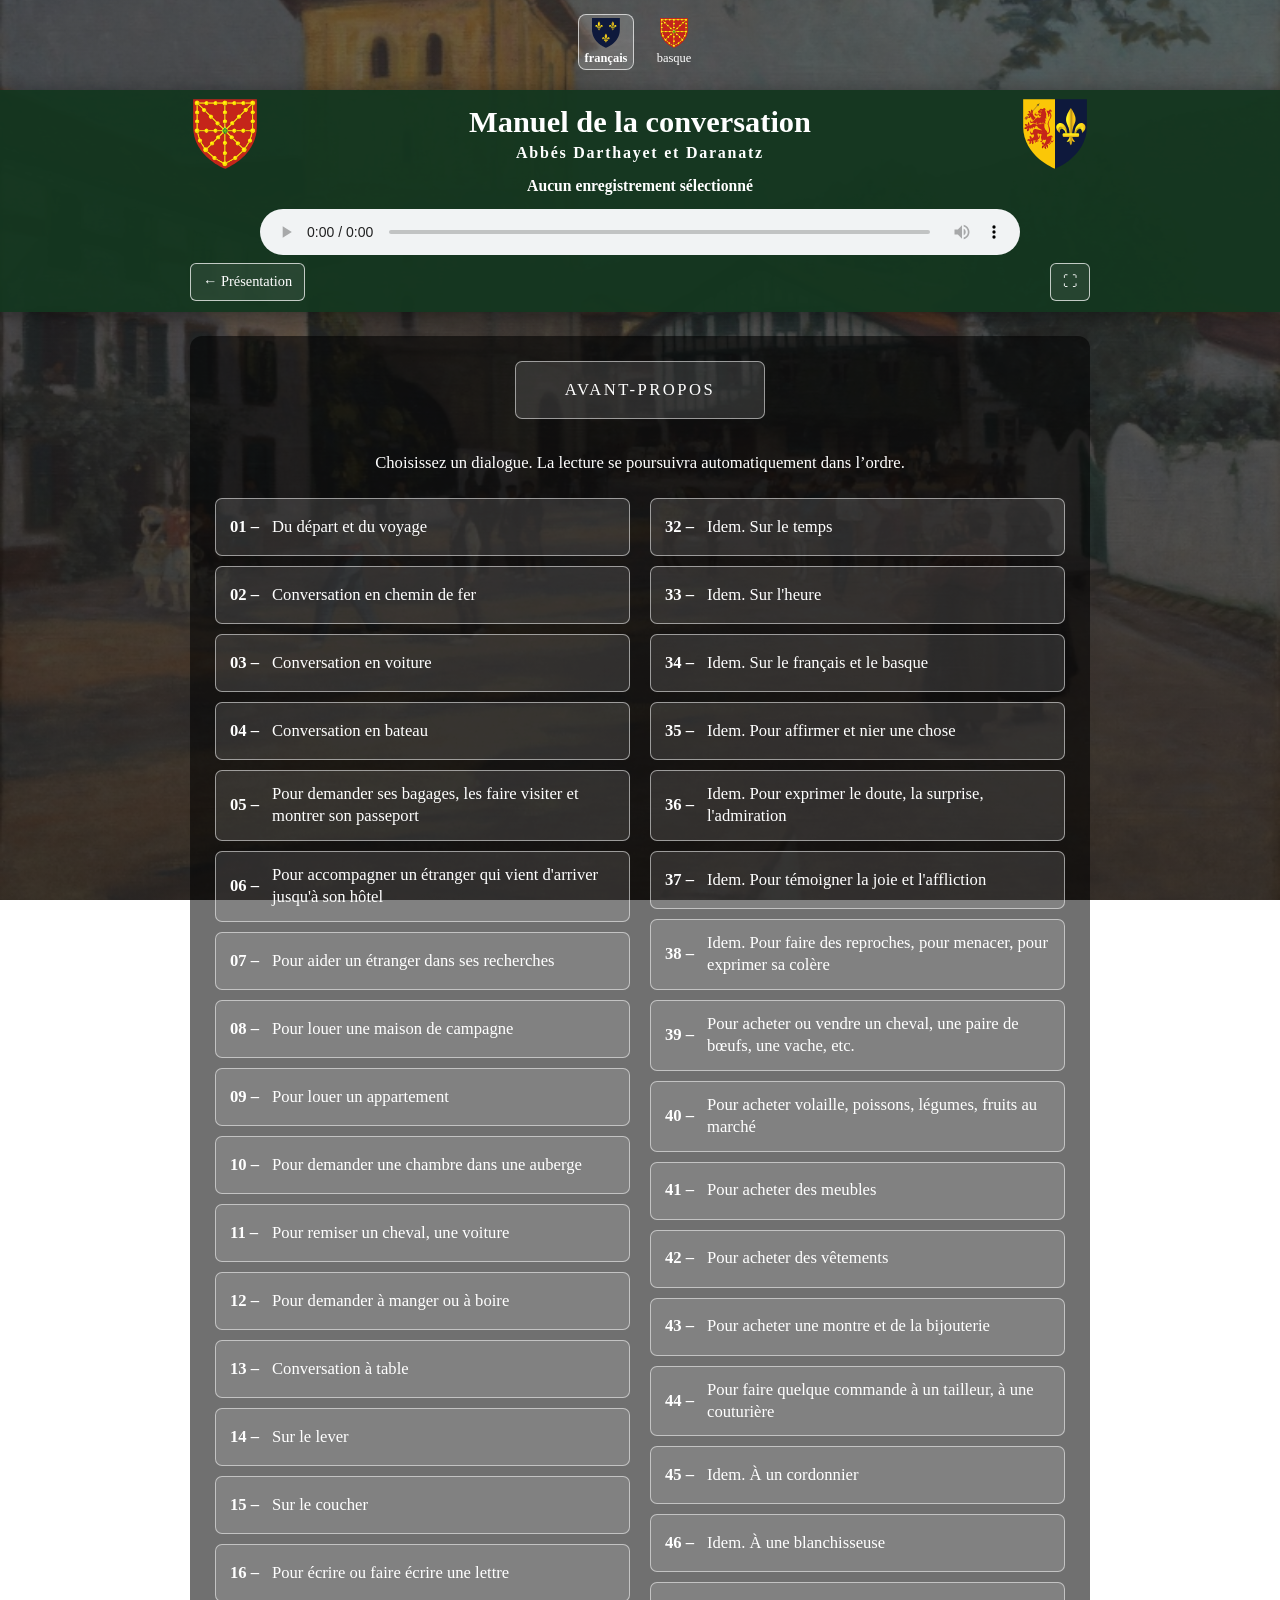
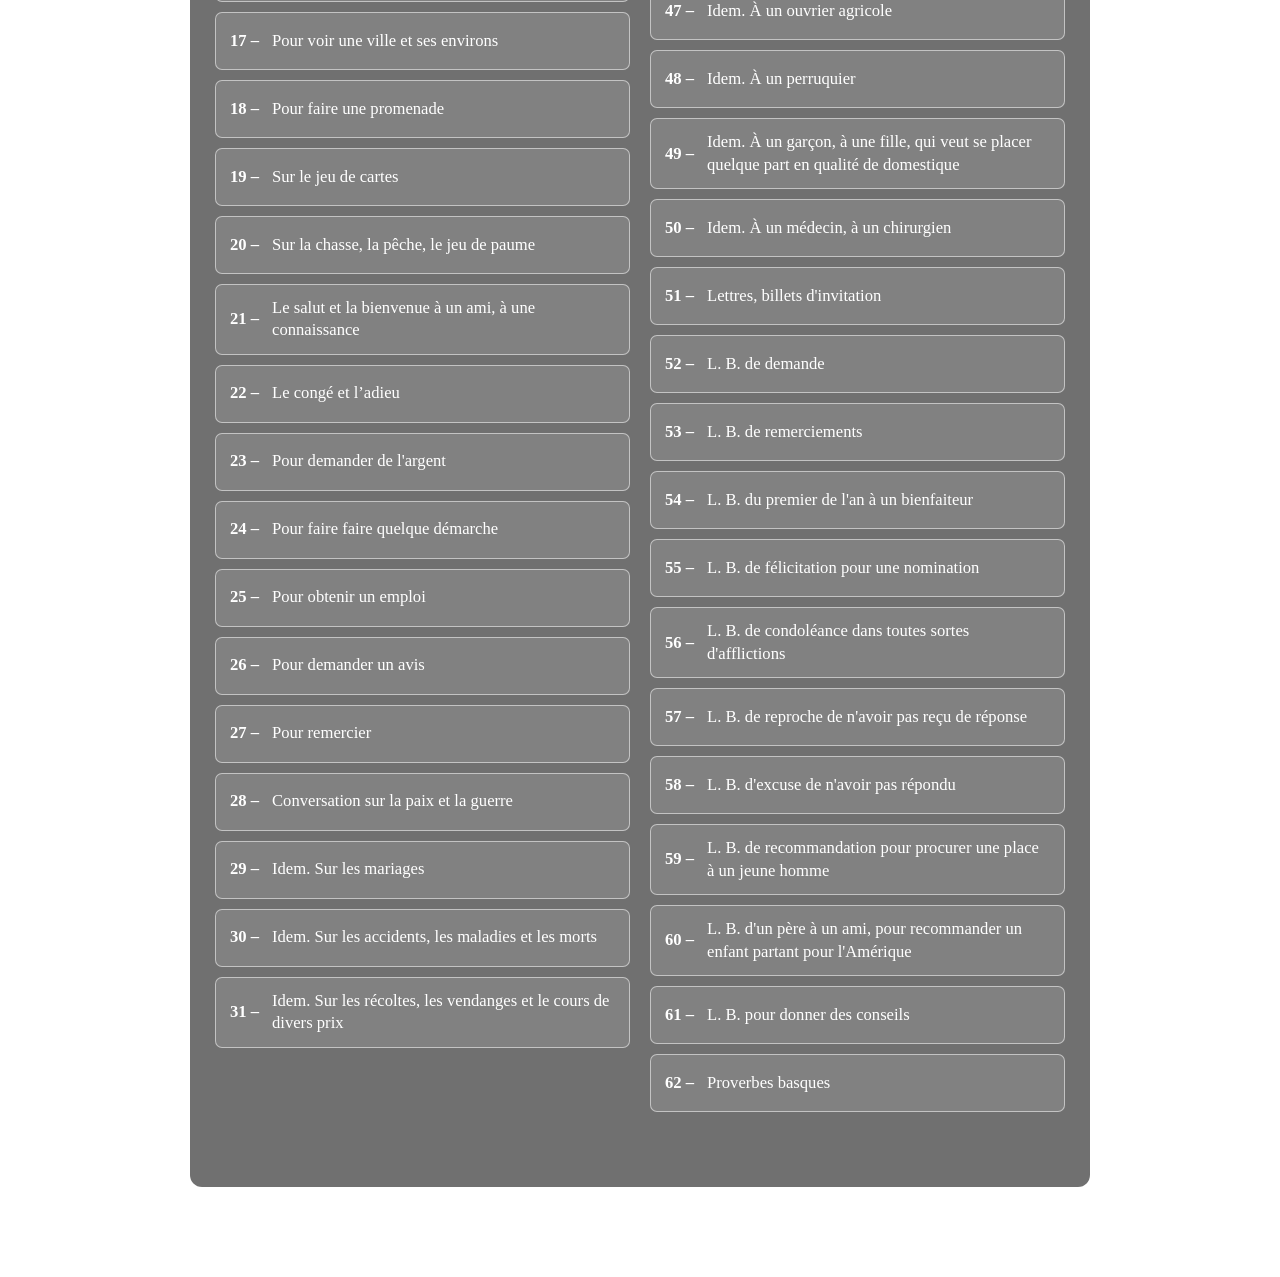
<file: index.html>
<!DOCTYPE html>
<html data-title-eu="Entzun — Mintzatzeko esku-liburua" data-title-fr="Écouter — Manuel de la conversation" lang="fr">
 <head>
  <meta charset="utf-8"/>
  <meta content="width=device-width, initial-scale=1.0, viewport-fit=cover" name="viewport"/>
  <title>
   Écouter — Manuel de la conversation
  </title>
  <style>
   * {
            box-sizing: border-box;
        }

        html {
            min-height: 100%;
        }

        body {
            min-height: 100vh;
            margin: 0;
            padding: 0 0 45px;

            font-family: Georgia, "Times New Roman", serif;
            color: white;

            background-image:
                linear-gradient(
                    rgba(18, 18, 18, 0.60),
                    rgba(18, 18, 18, 0.76)
                ),
                url("Un dimanche d'été à Ascain.jpeg");

            background-position: center;
            background-size: cover;
            background-attachment: fixed;
        }

        button {
            font-family: inherit;
        }

        .barre-superieure {
            position: sticky;
            top: 0;
            z-index: 200;

            padding:
                max(9px, env(safe-area-inset-top))
                max(12px, env(safe-area-inset-right))
                11px
                max(12px, env(safe-area-inset-left));

            background-color: rgba(20, 55, 32, 0.96);

            box-shadow:
                0 4px 18px
                rgba(0, 0, 0, 0.42);
        }

        .ligne-titres {
            display: grid;
            grid-template-columns: 76px 1fr 76px;
            align-items: center;
            gap: 14px;

            width: min(900px, 100%);
            margin: 0 auto 7px;
        }

        .blason {
            display: block;
            width: 70px;
            height: 70px;
            object-fit: contain;
        }

        .blason-gauche {
            justify-self: start;
        }

        .blason-droit {
            justify-self: end;
        }

        .titres {
            min-width: 0;
            text-align: center;
        }

        .titre-principal {
            margin: 0;

            font-size:
                clamp(1.25rem, 3.2vw, 1.9rem);

            line-height: 1.15;
        }

        .sous-titre {
            margin: 4px 0 0;

            font-size:
                clamp(0.74rem, 2vw, 1rem);

            font-weight: bold;
            letter-spacing: 0.11em;
        }

        #titreEnCours {
            width: min(850px, 100%);
            min-height: 25px;
            margin: 5px auto 8px;

            overflow: hidden;

            font-size: 0.98rem;
            font-weight: bold;
            line-height: 1.3;

            text-align: center;
            text-overflow: ellipsis;
            white-space: nowrap;
        }

        #lecteur {
            display: block;
            width: min(760px, 100%);
            height: 46px;
            margin: 0 auto;
        }

        .commandes-navigation {
            display: flex;
            align-items: center;
            justify-content: space-between;
            gap: 12px;

            width: min(900px, 100%);
            margin: 8px auto 0;
        }

        .bouton-navigation {
            min-height: 38px;
            padding: 7px 12px;

            border: 1px solid
                rgba(255, 255, 255, 0.72);

            border-radius: 6px;

            background:
                rgba(255, 255, 255, 0.08);

            color: white;
            font-size: 0.9rem;

            cursor: pointer;
        }

        .bouton-navigation:hover,
        .bouton-navigation:focus-visible {
            background: white;
            color: rgb(20, 55, 32);
        }

        body.mode-plein-ecran
        #retourPresentation {
            visibility: hidden;
            pointer-events: none;
        }

        .espace-navigation {
            flex: 1;
        }

        main {
            width:
                min(900px, calc(100% - 24px));

            margin: 24px auto 45px;
            padding: 25px;

            border-radius: 12px;

            background:
                rgba(0, 0, 0, 0.56);
        }

        #zoneAvantPropos {
            margin: 0 0 22px;
            text-align: center;
        }

        #zoneAvantPropos .bouton-conversation{
            display:inline-flex;
            align-items:center;
            justify-content:center;

            width:auto;
            min-width:250px;

            padding-left:24px;
            padding-right:24px;

            text-align:center;
            text-transform:uppercase;
            letter-spacing:.15em;
        }

        .instruction {
            margin: 0 0 22px;

            font-size: 1.04rem;
            line-height: 1.5;
            text-align: center;
        }

        #listeConversations {
            column-count: 2;
            column-gap: 20px;
        }

        .bouton-conversation {
            display: inline-flex;
            align-items: center;

            width: 100%;
            min-height: 58px;
            margin: 0 0 10px;
            padding: 12px 14px;

            break-inside: avoid;
            page-break-inside: avoid;

            border: 1px solid
                rgba(255, 255, 255, 0.52);

            border-radius: 7px;

            background:
                rgba(255, 255, 255, 0.12);

            color: white;

            font-size:
                clamp(0.94rem, 2vw, 1.04rem);

            font-weight: normal;
            line-height: 1.35;
            text-align: left;

            cursor: pointer;

            transition:
                background-color 0.16s,
                color 0.16s,
                transform 0.16s;
        }

        .bouton-conversation:hover,
        .bouton-conversation:focus-visible {
            background:
                rgba(255, 255, 255, 0.23);

            transform: translateY(-1px);
        }

        .numero {
            flex: 0 0 42px;
            font-weight: bold;
        }

        .titre-conversation {
            flex: 1;
        }

        .bouton-conversation.en-lecture {
            border-color: #f6f3ea;
            background: #f6f3ea;
            color: #202020;
            font-weight: bold;

            box-shadow:
                0 0 0 2px
                rgba(255, 255, 255, 0.18);
        }

        .bouton-conversation.en-pause {
            border-color: #e5dfcf;
            background: #e5dfcf;
            color: #202020;
            font-weight: normal;
            box-shadow: none;
        }

        #message {
            min-height: 22px;
            margin: 18px 0 0;

            color: #ffe9a8;
            text-align: center;
        }

        @media (max-width: 650px) {
            body {
                background-attachment: scroll;
            }

            .ligne-titres {
                grid-template-columns:
                    48px 1fr 48px;

                gap: 7px;
            }

            .blason {
                width: 46px;
                height: 46px;
            }

            .titre-principal {
                font-size: 1.2rem;
            }

            .sous-titre {
                font-size: 0.68rem;
                letter-spacing: 0.07em;
            }

            #titreEnCours {
                font-size: 0.87rem;
            }

            .texte-retour {
                display: none;
            }

            .bouton-navigation {
                min-width: 43px;
                padding: 7px 9px;
                font-size: 1rem;
            }

            main {
                width: calc(100% - 14px);
                margin-top: 12px;
                padding: 16px 12px;
            }

            #listeConversations {
                column-count: 1;
            }

            #zoneAvantPropos
            .bouton-conversation {
                width: 100%;
                min-width: 0;
            }
        }
   [data-page-title-lang][hidden]{display:none!important}
  </style>
  <link href="langues.css" rel="stylesheet"/>
 </head>
 <body>
  <header class="barre-superieure">
   <div class="ligne-titres">
    <img alt="Blason de la Navarre" class="blason blason-gauche" src="blason-navarre.svg"/>
    <div class="titres">
     <h1 class="titre-principal">
      <span data-page-title-lang="fr">
       Manuel de la conversation
      </span>
      <span data-page-title-lang="eu" hidden="">
       Mintzatzen ikhasteko esku-liburua
      </span>
     </h1>
     <p class="sous-titre">
    <span data-page-title-lang="fr">
        Abbés Darthayet et Daranatz
     </span>
     <span data-page-title-lang="eu" hidden="">
        Darthayet eta Daranatz apezek
     </span>
    </p>
    </div>
    <img alt="Blason du Labourd" class="blason blason-droit" src="blason-labourd.svg"/>
   </div>
   <div aria-live="polite" id="titreEnCours">
    Aucun enregistrement sélectionné
   </div>
   <audio controls="" id="lecteur" preload="metadata">
   </audio>
   <div class="commandes-navigation">
    <button aria-label="Retour à la présentation" class="bouton-navigation" id="retourPresentation" type="button">
     ←
     <span class="texte-retour">
      Présentation
     </span>
    </button>
    <div class="espace-navigation">
    </div>
    <button aria-label="Activer ou quitter le plein écran" class="bouton-navigation" id="boutonPleinEcran" title="Activer ou quitter le plein écran" type="button">
     ⛶
    </button>
   </div>
  </header>
  <main>
   <div id="zoneAvantPropos">
   </div>
   <p class="instruction">
    <span>
     Choisissez un dialogue</span>.
    <span>
     La lecture se poursuivra automatiquement dans l’ordre</span>.
   </p>
   <section aria-label="Liste des dialogues" id="listeConversations">
   </section>
   <p id="message">
   </p>
  </main>
  <script src="conversations.js">
  </script>
  <script src="script.js">
  </script>
  <script src="langues.js">
  </script>
 </body>
</html>
</file>
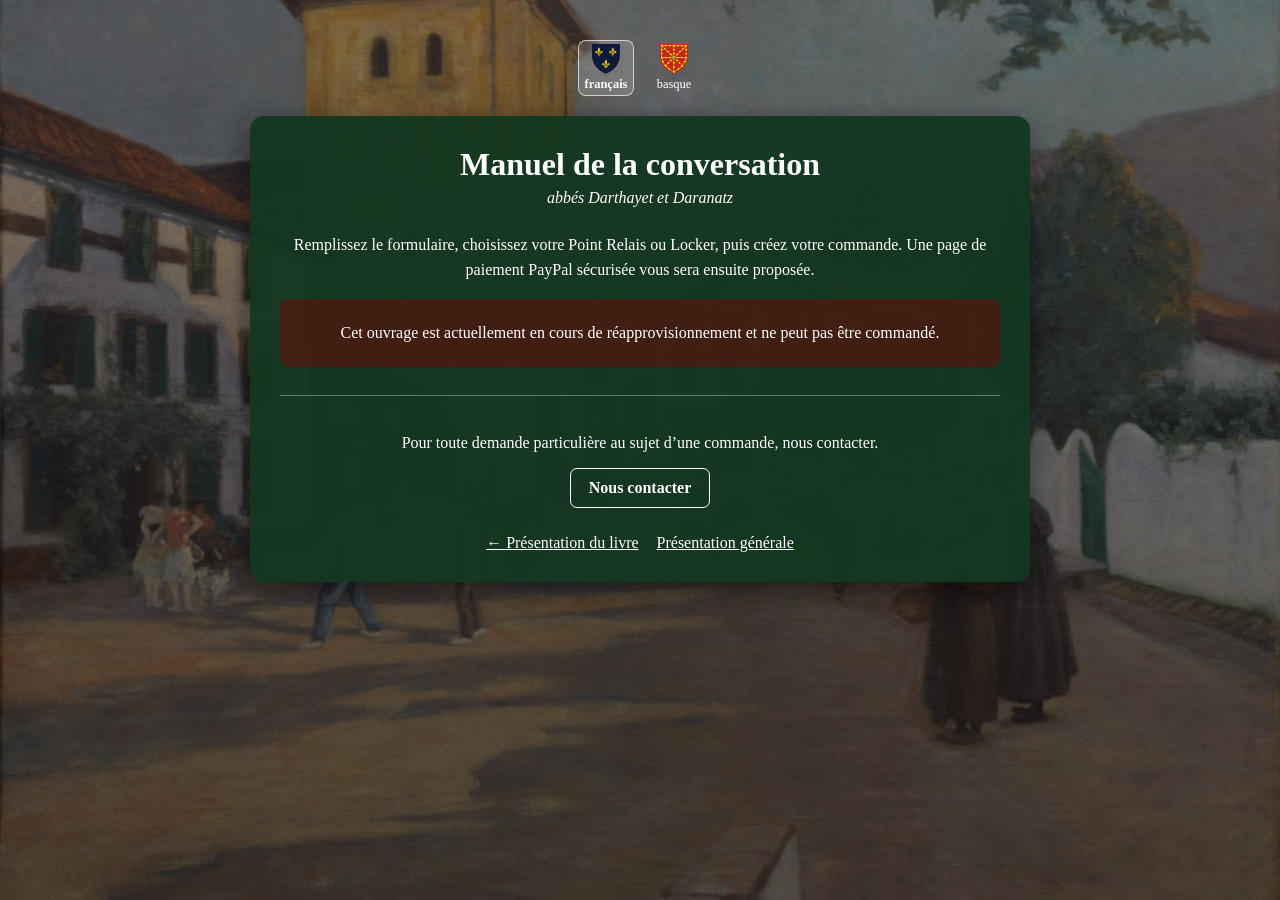
<file: commander.html>
<!DOCTYPE html>
<html data-title-eu="Liburua manatu" data-title-fr="Commander le livre" lang="fr">
 <head>
  <meta charset="utf-8"/>
  <meta content="width=device-width,initial-scale=1.0" name="viewport"/>
  <title>
   Commander le livre
  </title>
  <style>
   *{box-sizing:border-box}body{margin:0;min-height:100vh;padding:26px 12px;font-family:"Bell MT","Times New Roman",serif;color:white;background:linear-gradient(rgba(0,0,0,.48),rgba(0,0,0,.58)),url("Un dimanche d'été à Ascain.jpeg") center/cover fixed}main{width:min(780px,97%);margin:0 auto;padding:30px;border-radius:14px;background:rgba(20,55,32,.95);box-shadow:0 8px 28px rgba(0,0,0,.48)}h1{margin:0;text-align:center}.sous-titre{margin:6px 0 26px;text-align:center;font-style:italic}.introduction{text-align:center;line-height:1.55}fieldset{margin:0 0 22px;padding:20px;border:1px solid rgba(255,255,255,.5);border-radius:9px;background:rgba(255,255,255,.06)}legend{padding:0 8px;font-weight:bold}.ligne{display:grid;grid-template-columns:1fr 1fr;gap:15px}.champ{margin-bottom:16px}label{display:block;margin-bottom:6px;font-weight:bold}input,select,textarea{width:100%;padding:11px 12px;border:1px solid #ccc;border-radius:6px;font:inherit}textarea{min-height:90px;resize:vertical}.civilite{display:flex;gap:22px}.civilite label{display:inline-flex;gap:7px;align-items:center;font-weight:normal}.civilite input{width:auto}.bouton-carte{display:block;margin:16px 0 22px;padding:13px;border-radius:8px;background:#f6f3ea;color:rgb(20,55,32);font-weight:bold;text-align:center;text-decoration:none}.resume{margin-bottom:20px;padding:18px;border-radius:9px;background:rgba(0,0,0,.2);line-height:1.55}.resume p{margin:6px 0}.total{margin-top:12px!important;font-size:1.25rem;font-weight:bold}.consentement{display:flex;gap:9px;align-items:flex-start;margin:20px 0;line-height:1.45}.consentement input{width:auto;margin-top:4px}.consentement label{margin:0;font-weight:normal}.bouton-payer{display:block;width:100%;padding:14px;border:0;border-radius:8px;background:#f6f3ea;color:rgb(20,55,32);font:inherit;font-weight:bold;cursor:pointer}.bouton-payer:disabled{opacity:.65;cursor:wait}#messageEtat{min-height:24px;text-align:center;font-weight:bold}.contact{margin-top:28px;padding-top:22px;border-top:1px solid rgba(255,255,255,.35);text-align:center}.contact a{display:inline-block;padding:10px 18px;border:1px solid white;border-radius:7px;color:white;font-weight:bold;text-decoration:none}.navigation{display:flex;justify-content:center;flex-wrap:wrap;gap:18px;margin-top:26px}.navigation a{color:white}#formulaireCommande{display:none}#chargement,#indisponible{text-align:center;padding:25px}#indisponible{display:none;background:rgba(120,0,0,.45);border-radius:9px}@media(max-width:620px){body{padding:8px 4px;background-attachment:scroll}main{width:99%;padding:22px 13px}.ligne{grid-template-columns:1fr;gap:0}fieldset{padding:16px 12px}}
   [data-page-title-lang][hidden]{display:none!important}
  </style>
  <link href="langues.css" rel="stylesheet"/>
  <link rel="stylesheet" href="https://herriabihotzean.fr/hb-home.css">
  <script src="https://herriabihotzean.fr/hb-home.js" defer></script>
 </head>
 <body>
  <main>
   <h1 id="titreProduit">
    <span data-page-title-lang="fr">
     Manuel de la conversation
    </span>
    <span data-page-title-lang="eu" hidden="">
     Mintzatzen ikhasteko esku-liburua
    </span>
   </h1>
   <p class="sous-titre" id="sousTitreProduit">
     <span data-page-title-lang="fr">
      abbés Darthayet et Daranatz
     </span>
     <span data-page-title-lang="eu" hidden="">
      Darthayet eta Daranatz apezek
     </span> 
   </p>
   <p class="introduction">
    Remplissez le formulaire, choisissez votre Point Relais ou Locker, puis créez votre commande. Une page de paiement PayPal sécurisée vous sera ensuite proposée.
   </p>
   <div id="chargement">
    Chargement des informations commerciales…
   </div>
   <div id="indisponible">
    Cet ouvrage est actuellement en cours de réapprovisionnement et ne peut pas être commandé.
   </div>
   <form id="formulaireCommande" method="post" target="_top">
    <input name="produitId" type="hidden" value="manuel-conversation"/>
    <input name="type" type="hidden" value="commande"/>
    <fieldset>
     <legend>
      Destinataire
     </legend>
     <div class="champ">
      <label>
       Civilité *
      </label>
      <div class="civilite">
       <label>
        <input name="civilite" required="" type="radio" value="M."/>
        M.
       </label>
       <label>
        <input name="civilite" required="" type="radio" value="Mme"/>
        Mme
       </label>
      </div>
     </div>
     <div class="ligne">
      <div class="champ">
       <label for="prenom">
        Prénom *
       </label>
       <input id="prenom" name="prenom" required="" type="text"/>
      </div>
      <div class="champ">
       <label for="nom">
        Nom *
       </label>
       <input id="nom" name="nom" required="" type="text"/>
      </div>
     </div>
     <div class="champ">
      <label for="email">
       Adresse électronique *
      </label>
      <input id="email" name="email" required="" type="email"/>
     </div>
    </fieldset>
    <fieldset>
     <legend>
      Adresse personnelle
     </legend>
     <div class="champ">
      <label for="adresse1">
       Numéro et nom de la voie *
      </label>
      <input id="adresse1" name="adresse1" required="" type="text"/>
     </div>
     <div class="champ">
      <label for="adresse2">
       Complément d’adresse
      </label>
      <input id="adresse2" name="adresse2" type="text"/>
     </div>
     <div class="ligne">
      <div class="champ">
       <label for="codePostal">
        Code postal *
       </label>
       <input id="codePostal" inputmode="numeric" maxlength="5" name="codePostal" pattern="[0-9]{5}" required="" type="text"/>
      </div>
      <div class="champ">
       <label for="ville">
        Ville *
       </label>
       <input id="ville" name="ville" required="" type="text"/>
      </div>
     </div>
     <input name="pays" type="hidden" value="France"/>
    </fieldset>
    <fieldset>
     <legend>
      Point Relais ou Locker
     </legend>
     <p>
      Ouvrez la carte du transporteur, recherchez un point proche de votre domicile, puis recopiez ci-dessous ses coordonnées.
     </p>
     <a class="bouton-carte" href="https://www.mondialrelay.fr/trouver-le-point-relais-le-plus-proche-de-chez-moi/" id="boutonCarte" rel="noopener noreferrer" target="_blank">
      Ouvrir la carte Mondial Relay
     </a>
     <div class="champ">
      <label for="pointRelaisNom">
       Nom du Point Relais ou du Locker *
      </label>
      <input id="pointRelaisNom" name="pointRelaisNom" required="" type="text"/>
     </div>
     <div class="champ">
      <label for="pointRelaisAdresse">
       Adresse du point choisi *
      </label>
      <input id="pointRelaisAdresse" name="pointRelaisAdresse" required="" type="text"/>
     </div>
     <div class="ligne">
      <div class="champ">
       <label for="pointRelaisCodePostal">
        Code postal *
       </label>
       <input id="pointRelaisCodePostal" inputmode="numeric" maxlength="5" name="pointRelaisCodePostal" pattern="[0-9]{5}" required="" type="text"/>
      </div>
      <div class="champ">
       <label for="pointRelaisVille">
        Ville *
       </label>
       <input id="pointRelaisVille" name="pointRelaisVille" required="" type="text"/>
      </div>
     </div>
     <div class="champ">
      <label for="pointRelaisNumero">
       Identifiant du point, s’il est indiqué
      </label>
      <input id="pointRelaisNumero" name="pointRelaisNumero" type="text"/>
     </div>
    </fieldset>
    <fieldset>
     <legend>
      Commande
     </legend>
     <div class="champ">
      <label for="quantite">
       Nombre d’exemplaires *
      </label>
      <select id="quantite" name="quantite" required="">
       <option value="1">
        1 exemplaire
       </option>
       <option value="2">
        2 exemplaires
       </option>
       <option value="3">
        3 exemplaires
       </option>
       <option value="4">
        4 exemplaires
       </option>
       <option value="5">
        5 exemplaires
       </option>
       <option value="6">
        6 exemplaires
       </option>
       <option value="7">
        7 exemplaires
       </option>
       <option value="8">
        8 exemplaires
       </option>
       <option value="9">
        9 exemplaires
       </option>
       <option value="10">
        10 exemplaires
       </option>
       <option value="11">
        11 exemplaires
       </option>
       <option value="12">
        12 exemplaires
       </option>
       <option value="13">
        13 exemplaires
       </option>
       <option value="14">
        14 exemplaires
       </option>
       <option value="15">
        15 exemplaires
       </option>
       <option value="16">
        16 exemplaires
       </option>
       <option value="17">
        17 exemplaires
       </option>
       <option value="18">
        18 exemplaires
       </option>
       <option value="19">
        19 exemplaires
       </option>
       <option value="20">
        20 exemplaires
       </option>
      </select>
     </div>
     <div class="champ">
      <label for="remarques">
       Remarques éventuelles
      </label>
      <textarea id="remarques" name="remarques"></textarea>
     </div>
    </fieldset>
    <div class="resume">
     <p>
      Prix d’un livre :
      <strong>
       <span id="prixUnitaire">
        —
       </span>
       €
      </strong>
     </p>
     <p>
      Quantité :
      <strong>
       <span id="quantiteAffichee">
        1
       </span>
      </strong>
     </p>
     <p>
      <span id="modeExpedition">
       Livraison
      </span>
      :
      <strong>
       <span id="prixLivraison">
        —
       </span>
       €
      </strong>
     </p>
     <p class="total">
      Total :
      <span id="prixTotal">
       —
      </span>
      €
     </p>
    </div>
    <div class="consentement">
     <input id="accord" name="accord" required="" type="checkbox" value="Oui"/>
     <label for="accord">
      J’accepte que ces informations soient utilisées uniquement pour traiter, payer et expédier cette commande.
     </label>
    </div>
    <button class="bouton-payer" id="boutonCommande" type="submit">
     Créer ma commande
    </button>
    <p aria-live="polite" id="messageEtat">
    </p>
   </form>
   <div class="contact">
    <p>
     Pour toute demande particulière au sujet d’une commande, nous contacter.
    </p>
    <a href="contact.html">
     Nous contacter
    </a>
   </div>
   <nav class="navigation">
    <a href="livre.html">
     ← Présentation du livre
    </a>
    <a href="presentation.html">
     Présentation générale
    </a>
   </nav>
  </main>
  <script>
   "use strict";const URL_APPS_SCRIPT="https://script.google.com/macros/s/AKfycbz4yyMo6MlH493KkoFDMjgRHIOrvc88-hHMn-QMAeRZHPX8X2Xubpk8fsndOU-1nXREoA/exec";let produit=null;const formulaire=document.getElementById("formulaireCommande"),quantite=document.getElementById("quantite"),prixUnitaire=document.getElementById("prixUnitaire"),quantiteAffichee=document.getElementById("quantiteAffichee"),prixLivraison=document.getElementById("prixLivraison"),prixTotal=document.getElementById("prixTotal"),modeExpedition=document.getElementById("modeExpedition"),messageEtat=document.getElementById("messageEtat"),boutonCommande=document.getElementById("boutonCommande");const euro=n=>Number(n).toLocaleString("fr-FR",{minimumFractionDigits:2,maximumFractionDigits:2});function calculerTotal(){if(!produit)return;const n=Number(quantite.value);prixUnitaire.textContent=euro(produit.prix);quantiteAffichee.textContent=n;prixLivraison.textContent=euro(produit.fraisLivraison);prixTotal.textContent=euro(produit.prix*n+produit.fraisLivraison)}window.recevoirProduit=function(r){document.getElementById("chargement").style.display="none";if(!r||!r.succes){document.getElementById("indisponible").style.display="block";document.getElementById("indisponible").textContent="Les informations commerciales ne peuvent pas être chargées.";return}produit=r.produit;const titreProduit = document.getElementById("titreProduit");
    if (titreProduit && !titreProduit.querySelector("[data-page-title-lang]")) {
        titreProduit.textContent = p?.produit?.titre || produit?.titre || "";
    }document.getElementById("sousTitreProduit").textContent=produit.sousTitre||"";modeExpedition.textContent=produit.modeExpedition;const disponible=produit.disponible===true&&Number(produit.stockActuel)>0;if(!disponible){document.getElementById("indisponible").style.display="block";return}Array.from(quantite.options).forEach(o=>{o.disabled=Number(o.value)>Number(produit.stockActuel)});formulaire.style.display="block";calculerTotal()};quantite.addEventListener("change",calculerTotal);formulaire.addEventListener("submit",e=>{if(!formulaire.checkValidity()){e.preventDefault();formulaire.reportValidity();return}formulaire.action=URL_APPS_SCRIPT;boutonCommande.disabled=true;boutonCommande.textContent="Création de la commande…";messageEtat.textContent="Enregistrement de la commande et préparation du paiement PayPal…"});(function(){const s=document.createElement("script");s.src=URL_APPS_SCRIPT+"?action=produit&produitId=manuel-conversation&callback=recevoirProduit";s.onerror=()=>{document.getElementById("chargement").style.display="none";document.getElementById("indisponible").style.display="block"};document.head.appendChild(s)})();
  </script>
  <script src="langues.js">
  </script>
 </body>
</html>
</file>
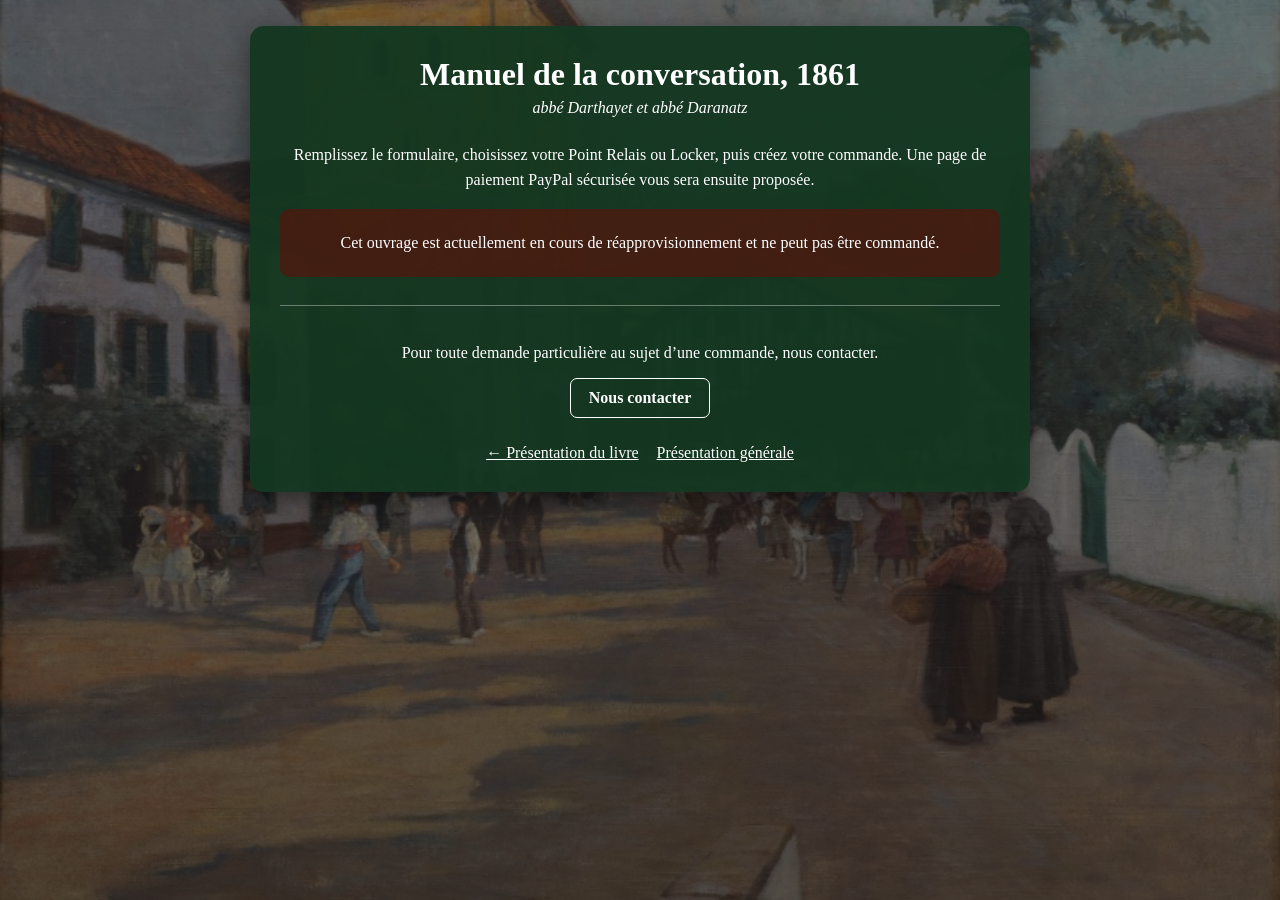
<file: commander_dynamique.html>
<!DOCTYPE html>
<html lang="fr"><head><meta charset="UTF-8"><meta name="viewport" content="width=device-width,initial-scale=1.0"><title>Commander le livre</title><style>
*{box-sizing:border-box}body{margin:0;min-height:100vh;padding:26px 12px;font-family:"Bell MT","Times New Roman",serif;color:white;background:linear-gradient(rgba(0,0,0,.48),rgba(0,0,0,.58)),url("Un dimanche d'été à Ascain.jpeg") center/cover fixed}main{width:min(780px,97%);margin:0 auto;padding:30px;border-radius:14px;background:rgba(20,55,32,.95);box-shadow:0 8px 28px rgba(0,0,0,.48)}h1{margin:0;text-align:center}.sous-titre{margin:6px 0 26px;text-align:center;font-style:italic}.introduction{text-align:center;line-height:1.55}fieldset{margin:0 0 22px;padding:20px;border:1px solid rgba(255,255,255,.5);border-radius:9px;background:rgba(255,255,255,.06)}legend{padding:0 8px;font-weight:bold}.ligne{display:grid;grid-template-columns:1fr 1fr;gap:15px}.champ{margin-bottom:16px}label{display:block;margin-bottom:6px;font-weight:bold}input,select,textarea{width:100%;padding:11px 12px;border:1px solid #ccc;border-radius:6px;font:inherit}textarea{min-height:90px;resize:vertical}.civilite{display:flex;gap:22px}.civilite label{display:inline-flex;gap:7px;align-items:center;font-weight:normal}.civilite input{width:auto}.bouton-carte{display:block;margin:16px 0 22px;padding:13px;border-radius:8px;background:#f6f3ea;color:rgb(20,55,32);font-weight:bold;text-align:center;text-decoration:none}.resume{margin-bottom:20px;padding:18px;border-radius:9px;background:rgba(0,0,0,.2);line-height:1.55}.resume p{margin:6px 0}.total{margin-top:12px!important;font-size:1.25rem;font-weight:bold}.consentement{display:flex;gap:9px;align-items:flex-start;margin:20px 0;line-height:1.45}.consentement input{width:auto;margin-top:4px}.consentement label{margin:0;font-weight:normal}.bouton-payer{display:block;width:100%;padding:14px;border:0;border-radius:8px;background:#f6f3ea;color:rgb(20,55,32);font:inherit;font-weight:bold;cursor:pointer}.bouton-payer:disabled{opacity:.65;cursor:wait}#messageEtat{min-height:24px;text-align:center;font-weight:bold}.contact{margin-top:28px;padding-top:22px;border-top:1px solid rgba(255,255,255,.35);text-align:center}.contact a{display:inline-block;padding:10px 18px;border:1px solid white;border-radius:7px;color:white;font-weight:bold;text-decoration:none}.navigation{display:flex;justify-content:center;flex-wrap:wrap;gap:18px;margin-top:26px}.navigation a{color:white}#formulaireCommande{display:none}#chargement,#indisponible{text-align:center;padding:25px}#indisponible{display:none;background:rgba(120,0,0,.45);border-radius:9px}@media(max-width:620px){body{padding:8px 4px;background-attachment:scroll}main{width:99%;padding:22px 13px}.ligne{grid-template-columns:1fr;gap:0}fieldset{padding:16px 12px}}
</style></head><body><main>
<h1 id="titreProduit">Manuel de la conversation, 1861</h1><p id="sousTitreProduit" class="sous-titre">abbé Darthayet et abbé Daranatz</p><p class="introduction">Remplissez le formulaire, choisissez votre Point Relais ou Locker, puis créez votre commande. Une page de paiement PayPal sécurisée vous sera ensuite proposée.</p>
<div id="chargement">Chargement des informations commerciales…</div><div id="indisponible">Cet ouvrage est actuellement en cours de réapprovisionnement et ne peut pas être commandé.</div>
<form id="formulaireCommande" method="post" target="_top"><input type="hidden" name="produitId" value="manuel-conversation"><input type="hidden" name="type" value="commande">
<fieldset><legend>Destinataire</legend><div class="champ"><label>Civilité *</label><div class="civilite"><label><input type="radio" name="civilite" value="M." required>M.</label><label><input type="radio" name="civilite" value="Mme" required>Mme</label></div></div><div class="ligne"><div class="champ"><label for="prenom">Prénom *</label><input type="text" id="prenom" name="prenom" required></div><div class="champ"><label for="nom">Nom *</label><input type="text" id="nom" name="nom" required></div></div><div class="champ"><label for="email">Adresse électronique *</label><input type="email" id="email" name="email" required></div></fieldset>
<fieldset><legend>Adresse personnelle</legend><div class="champ"><label for="adresse1">Numéro et nom de la voie *</label><input type="text" id="adresse1" name="adresse1" required></div><div class="champ"><label for="adresse2">Complément d’adresse</label><input type="text" id="adresse2" name="adresse2"></div><div class="ligne"><div class="champ"><label for="codePostal">Code postal *</label><input type="text" id="codePostal" name="codePostal" inputmode="numeric" pattern="[0-9]{5}" maxlength="5" required></div><div class="champ"><label for="ville">Ville *</label><input type="text" id="ville" name="ville" required></div></div><input type="hidden" name="pays" value="France"></fieldset>
<fieldset><legend>Point Relais ou Locker</legend><p>Ouvrez la carte du transporteur, recherchez un point proche de votre domicile, puis recopiez ci-dessous ses coordonnées.</p><a id="boutonCarte" class="bouton-carte" href="https://www.mondialrelay.fr/trouver-le-point-relais-le-plus-proche-de-chez-moi/" target="_blank" rel="noopener noreferrer">Ouvrir la carte Mondial Relay</a><div class="champ"><label for="pointRelaisNom">Nom du Point Relais ou du Locker *</label><input type="text" id="pointRelaisNom" name="pointRelaisNom" required></div><div class="champ"><label for="pointRelaisAdresse">Adresse du point choisi *</label><input type="text" id="pointRelaisAdresse" name="pointRelaisAdresse" required></div><div class="ligne"><div class="champ"><label for="pointRelaisCodePostal">Code postal *</label><input type="text" id="pointRelaisCodePostal" name="pointRelaisCodePostal" inputmode="numeric" pattern="[0-9]{5}" maxlength="5" required></div><div class="champ"><label for="pointRelaisVille">Ville *</label><input type="text" id="pointRelaisVille" name="pointRelaisVille" required></div></div><div class="champ"><label for="pointRelaisNumero">Identifiant du point, s’il est indiqué</label><input type="text" id="pointRelaisNumero" name="pointRelaisNumero"></div></fieldset>
<fieldset><legend>Commande</legend><div class="champ"><label for="quantite">Nombre d’exemplaires *</label><select id="quantite" name="quantite" required><option value="1">1 exemplaire</option><option value="2">2 exemplaires</option><option value="3">3 exemplaires</option><option value="4">4 exemplaires</option><option value="5">5 exemplaires</option></select></div><div class="champ"><label for="remarques">Remarques éventuelles</label><textarea id="remarques" name="remarques"></textarea></div></fieldset>
<div class="resume"><p>Prix d’un livre : <strong><span id="prixUnitaire">—</span> €</strong></p><p>Quantité : <strong><span id="quantiteAffichee">1</span></strong></p><p><span id="modeExpedition">Livraison</span> : <strong><span id="prixLivraison">—</span> €</strong></p><p class="total">Total : <span id="prixTotal">—</span> €</p></div>
<div class="consentement"><input type="checkbox" id="accord" name="accord" value="Oui" required><label for="accord">J’accepte que ces informations soient utilisées uniquement pour traiter, payer et expédier cette commande.</label></div><button id="boutonCommande" class="bouton-payer" type="submit">Créer ma commande</button><p id="messageEtat" aria-live="polite"></p></form>
<div class="contact"><p>Pour toute demande particulière au sujet d’une commande, nous contacter.</p><a href="contact.html">Nous contacter</a></div><nav class="navigation"><a href="livre.html">← Présentation du livre</a><a href="presentation.html">Présentation générale</a></nav>
</main><script>
"use strict";const URL_APPS_SCRIPT="https://script.google.com/macros/s/AKfycbz4yyMo6MlH493KkoFDMjgRHIOrvc88-hHMn-QMAeRZHPX8X2Xubpk8fsndOU-1nXREoA/exec";let produit=null;const formulaire=document.getElementById("formulaireCommande"),quantite=document.getElementById("quantite"),prixUnitaire=document.getElementById("prixUnitaire"),quantiteAffichee=document.getElementById("quantiteAffichee"),prixLivraison=document.getElementById("prixLivraison"),prixTotal=document.getElementById("prixTotal"),modeExpedition=document.getElementById("modeExpedition"),messageEtat=document.getElementById("messageEtat"),boutonCommande=document.getElementById("boutonCommande");const euro=n=>Number(n).toLocaleString("fr-FR",{minimumFractionDigits:2,maximumFractionDigits:2});function calculerTotal(){if(!produit)return;const n=Number(quantite.value);prixUnitaire.textContent=euro(produit.prix);quantiteAffichee.textContent=n;prixLivraison.textContent=euro(produit.fraisLivraison);prixTotal.textContent=euro(produit.prix*n+produit.fraisLivraison)}window.recevoirProduit=function(r){document.getElementById("chargement").style.display="none";if(!r||!r.succes){document.getElementById("indisponible").style.display="block";document.getElementById("indisponible").textContent="Les informations commerciales ne peuvent pas être chargées.";return}produit=r.produit;document.getElementById("titreProduit").textContent=produit.titre;document.getElementById("sousTitreProduit").textContent=produit.sousTitre||"";modeExpedition.textContent=produit.modeExpedition;if(produit.statut!=="EN VENTE"){document.getElementById("indisponible").style.display="block";return}formulaire.style.display="block";calculerTotal()};quantite.addEventListener("change",calculerTotal);formulaire.addEventListener("submit",e=>{if(!formulaire.checkValidity()){e.preventDefault();formulaire.reportValidity();return}formulaire.action=URL_APPS_SCRIPT;boutonCommande.disabled=true;boutonCommande.textContent="Création de la commande…";messageEtat.textContent="Enregistrement de la commande et préparation du paiement PayPal…"});(function(){const s=document.createElement("script");s.src=URL_APPS_SCRIPT+"?action=produit&produitId=manuel-conversation&callback=recevoirProduit";s.onerror=()=>{document.getElementById("chargement").style.display="none";document.getElementById("indisponible").style.display="block"};document.head.appendChild(s)})();
</script></body></html>
</file>
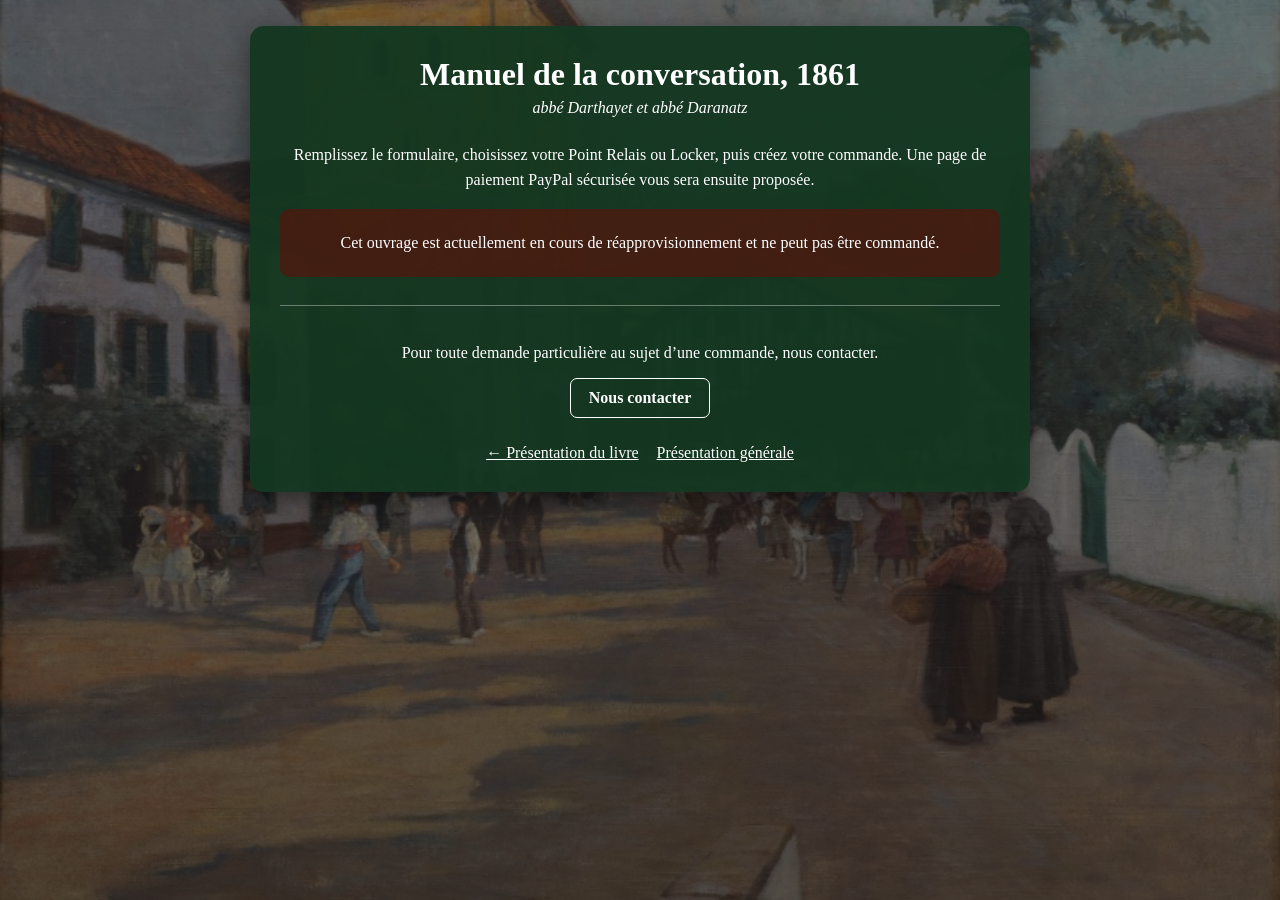
<file: commander_stock_indisponible.html>
<!DOCTYPE html>
<html lang="fr"><head><meta charset="UTF-8"><meta name="viewport" content="width=device-width,initial-scale=1.0"><title>Commander le livre</title><style>
*{box-sizing:border-box}body{margin:0;min-height:100vh;padding:26px 12px;font-family:"Bell MT","Times New Roman",serif;color:white;background:linear-gradient(rgba(0,0,0,.48),rgba(0,0,0,.58)),url("Un dimanche d'été à Ascain.jpeg") center/cover fixed}main{width:min(780px,97%);margin:0 auto;padding:30px;border-radius:14px;background:rgba(20,55,32,.95);box-shadow:0 8px 28px rgba(0,0,0,.48)}h1{margin:0;text-align:center}.sous-titre{margin:6px 0 26px;text-align:center;font-style:italic}.introduction{text-align:center;line-height:1.55}fieldset{margin:0 0 22px;padding:20px;border:1px solid rgba(255,255,255,.5);border-radius:9px;background:rgba(255,255,255,.06)}legend{padding:0 8px;font-weight:bold}.ligne{display:grid;grid-template-columns:1fr 1fr;gap:15px}.champ{margin-bottom:16px}label{display:block;margin-bottom:6px;font-weight:bold}input,select,textarea{width:100%;padding:11px 12px;border:1px solid #ccc;border-radius:6px;font:inherit}textarea{min-height:90px;resize:vertical}.civilite{display:flex;gap:22px}.civilite label{display:inline-flex;gap:7px;align-items:center;font-weight:normal}.civilite input{width:auto}.bouton-carte{display:block;margin:16px 0 22px;padding:13px;border-radius:8px;background:#f6f3ea;color:rgb(20,55,32);font-weight:bold;text-align:center;text-decoration:none}.resume{margin-bottom:20px;padding:18px;border-radius:9px;background:rgba(0,0,0,.2);line-height:1.55}.resume p{margin:6px 0}.total{margin-top:12px!important;font-size:1.25rem;font-weight:bold}.consentement{display:flex;gap:9px;align-items:flex-start;margin:20px 0;line-height:1.45}.consentement input{width:auto;margin-top:4px}.consentement label{margin:0;font-weight:normal}.bouton-payer{display:block;width:100%;padding:14px;border:0;border-radius:8px;background:#f6f3ea;color:rgb(20,55,32);font:inherit;font-weight:bold;cursor:pointer}.bouton-payer:disabled{opacity:.65;cursor:wait}#messageEtat{min-height:24px;text-align:center;font-weight:bold}.contact{margin-top:28px;padding-top:22px;border-top:1px solid rgba(255,255,255,.35);text-align:center}.contact a{display:inline-block;padding:10px 18px;border:1px solid white;border-radius:7px;color:white;font-weight:bold;text-decoration:none}.navigation{display:flex;justify-content:center;flex-wrap:wrap;gap:18px;margin-top:26px}.navigation a{color:white}#formulaireCommande{display:none}#chargement,#indisponible{text-align:center;padding:25px}#indisponible{display:none;background:rgba(120,0,0,.45);border-radius:9px}@media(max-width:620px){body{padding:8px 4px;background-attachment:scroll}main{width:99%;padding:22px 13px}.ligne{grid-template-columns:1fr;gap:0}fieldset{padding:16px 12px}}
</style></head><body><main>
<h1 id="titreProduit">Manuel de la conversation, 1861</h1><p id="sousTitreProduit" class="sous-titre">abbé Darthayet et abbé Daranatz</p><p class="introduction">Remplissez le formulaire, choisissez votre Point Relais ou Locker, puis créez votre commande. Une page de paiement PayPal sécurisée vous sera ensuite proposée.</p>
<div id="chargement">Chargement des informations commerciales…</div><div id="indisponible">Cet ouvrage est actuellement en cours de réapprovisionnement et ne peut pas être commandé.</div>
<form id="formulaireCommande" method="post" target="_top"><input type="hidden" name="produitId" value="manuel-conversation"><input type="hidden" name="type" value="commande">
<fieldset><legend>Destinataire</legend><div class="champ"><label>Civilité *</label><div class="civilite"><label><input type="radio" name="civilite" value="M." required>M.</label><label><input type="radio" name="civilite" value="Mme" required>Mme</label></div></div><div class="ligne"><div class="champ"><label for="prenom">Prénom *</label><input type="text" id="prenom" name="prenom" required></div><div class="champ"><label for="nom">Nom *</label><input type="text" id="nom" name="nom" required></div></div><div class="champ"><label for="email">Adresse électronique *</label><input type="email" id="email" name="email" required></div></fieldset>
<fieldset><legend>Adresse personnelle</legend><div class="champ"><label for="adresse1">Numéro et nom de la voie *</label><input type="text" id="adresse1" name="adresse1" required></div><div class="champ"><label for="adresse2">Complément d’adresse</label><input type="text" id="adresse2" name="adresse2"></div><div class="ligne"><div class="champ"><label for="codePostal">Code postal *</label><input type="text" id="codePostal" name="codePostal" inputmode="numeric" pattern="[0-9]{5}" maxlength="5" required></div><div class="champ"><label for="ville">Ville *</label><input type="text" id="ville" name="ville" required></div></div><input type="hidden" name="pays" value="France"></fieldset>
<fieldset><legend>Point Relais ou Locker</legend><p>Ouvrez la carte du transporteur, recherchez un point proche de votre domicile, puis recopiez ci-dessous ses coordonnées.</p><a id="boutonCarte" class="bouton-carte" href="https://www.mondialrelay.fr/trouver-le-point-relais-le-plus-proche-de-chez-moi/" target="_blank" rel="noopener noreferrer">Ouvrir la carte Mondial Relay</a><div class="champ"><label for="pointRelaisNom">Nom du Point Relais ou du Locker *</label><input type="text" id="pointRelaisNom" name="pointRelaisNom" required></div><div class="champ"><label for="pointRelaisAdresse">Adresse du point choisi *</label><input type="text" id="pointRelaisAdresse" name="pointRelaisAdresse" required></div><div class="ligne"><div class="champ"><label for="pointRelaisCodePostal">Code postal *</label><input type="text" id="pointRelaisCodePostal" name="pointRelaisCodePostal" inputmode="numeric" pattern="[0-9]{5}" maxlength="5" required></div><div class="champ"><label for="pointRelaisVille">Ville *</label><input type="text" id="pointRelaisVille" name="pointRelaisVille" required></div></div><div class="champ"><label for="pointRelaisNumero">Identifiant du point, s’il est indiqué</label><input type="text" id="pointRelaisNumero" name="pointRelaisNumero"></div></fieldset>
<fieldset><legend>Commande</legend><div class="champ"><label for="quantite">Nombre d’exemplaires *</label><select id="quantite" name="quantite" required><option value="1">1 exemplaire</option><option value="2">2 exemplaires</option><option value="3">3 exemplaires</option><option value="4">4 exemplaires</option><option value="5">5 exemplaires</option></select></div><div class="champ"><label for="remarques">Remarques éventuelles</label><textarea id="remarques" name="remarques"></textarea></div></fieldset>
<div class="resume"><p>Prix d’un livre : <strong><span id="prixUnitaire">—</span> €</strong></p><p>Quantité : <strong><span id="quantiteAffichee">1</span></strong></p><p><span id="modeExpedition">Livraison</span> : <strong><span id="prixLivraison">—</span> €</strong></p><p class="total">Total : <span id="prixTotal">—</span> €</p></div>
<div class="consentement"><input type="checkbox" id="accord" name="accord" value="Oui" required><label for="accord">J’accepte que ces informations soient utilisées uniquement pour traiter, payer et expédier cette commande.</label></div><button id="boutonCommande" class="bouton-payer" type="submit">Créer ma commande</button><p id="messageEtat" aria-live="polite"></p></form>
<div class="contact"><p>Pour toute demande particulière au sujet d’une commande, nous contacter.</p><a href="contact.html">Nous contacter</a></div><nav class="navigation"><a href="livre.html">← Présentation du livre</a><a href="presentation.html">Présentation générale</a></nav>
</main><script>
"use strict";const URL_APPS_SCRIPT="https://script.google.com/macros/s/AKfycbz4yyMo6MlH493KkoFDMjgRHIOrvc88-hHMn-QMAeRZHPX8X2Xubpk8fsndOU-1nXREoA/exec";let produit=null;const formulaire=document.getElementById("formulaireCommande"),quantite=document.getElementById("quantite"),prixUnitaire=document.getElementById("prixUnitaire"),quantiteAffichee=document.getElementById("quantiteAffichee"),prixLivraison=document.getElementById("prixLivraison"),prixTotal=document.getElementById("prixTotal"),modeExpedition=document.getElementById("modeExpedition"),messageEtat=document.getElementById("messageEtat"),boutonCommande=document.getElementById("boutonCommande");const euro=n=>Number(n).toLocaleString("fr-FR",{minimumFractionDigits:2,maximumFractionDigits:2});function calculerTotal(){if(!produit)return;const n=Number(quantite.value);prixUnitaire.textContent=euro(produit.prix);quantiteAffichee.textContent=n;prixLivraison.textContent=euro(produit.fraisLivraison);prixTotal.textContent=euro(produit.prix*n+produit.fraisLivraison)}window.recevoirProduit=function(r){document.getElementById("chargement").style.display="none";if(!r||!r.succes){document.getElementById("indisponible").style.display="block";document.getElementById("indisponible").textContent="Les informations commerciales ne peuvent pas être chargées.";return}produit=r.produit;document.getElementById("titreProduit").textContent=produit.titre;document.getElementById("sousTitreProduit").textContent=produit.sousTitre||"";modeExpedition.textContent=produit.modeExpedition;const disponible=produit.disponible===true&&Number(produit.stockActuel)>0;if(!disponible){document.getElementById("indisponible").style.display="block";return}Array.from(quantite.options).forEach(o=>{o.disabled=Number(o.value)>Number(produit.stockActuel)});formulaire.style.display="block";calculerTotal()};quantite.addEventListener("change",calculerTotal);formulaire.addEventListener("submit",e=>{if(!formulaire.checkValidity()){e.preventDefault();formulaire.reportValidity();return}formulaire.action=URL_APPS_SCRIPT;boutonCommande.disabled=true;boutonCommande.textContent="Création de la commande…";messageEtat.textContent="Enregistrement de la commande et préparation du paiement PayPal…"});(function(){const s=document.createElement("script");s.src=URL_APPS_SCRIPT+"?action=produit&produitId=manuel-conversation&callback=recevoirProduit";s.onerror=()=>{document.getElementById("chargement").style.display="none";document.getElementById("indisponible").style.display="block"};document.head.appendChild(s)})();
</script></body></html>
</file>
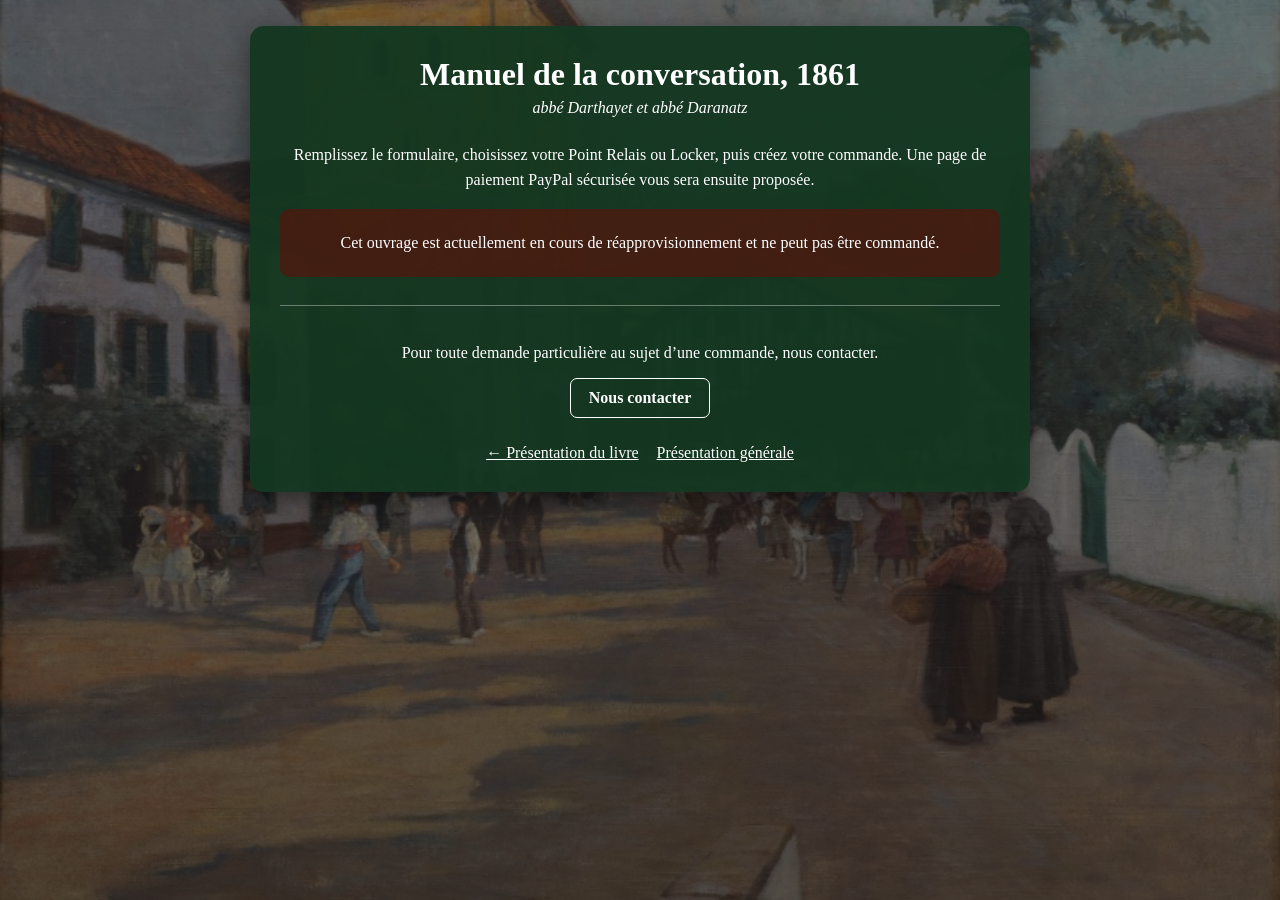
<file: COMMAN~1.HTM>
<!DOCTYPE html>
<html lang="fr"><head><meta charset="UTF-8"><meta name="viewport" content="width=device-width,initial-scale=1.0"><title>Commander le livre</title><style>
*{box-sizing:border-box}body{margin:0;min-height:100vh;padding:26px 12px;font-family:"Bell MT","Times New Roman",serif;color:white;background:linear-gradient(rgba(0,0,0,.48),rgba(0,0,0,.58)),url("Un dimanche d'été à Ascain.jpeg") center/cover fixed}main{width:min(780px,97%);margin:0 auto;padding:30px;border-radius:14px;background:rgba(20,55,32,.95);box-shadow:0 8px 28px rgba(0,0,0,.48)}h1{margin:0;text-align:center}.sous-titre{margin:6px 0 26px;text-align:center;font-style:italic}.introduction{text-align:center;line-height:1.55}fieldset{margin:0 0 22px;padding:20px;border:1px solid rgba(255,255,255,.5);border-radius:9px;background:rgba(255,255,255,.06)}legend{padding:0 8px;font-weight:bold}.ligne{display:grid;grid-template-columns:1fr 1fr;gap:15px}.champ{margin-bottom:16px}label{display:block;margin-bottom:6px;font-weight:bold}input,select,textarea{width:100%;padding:11px 12px;border:1px solid #ccc;border-radius:6px;font:inherit}textarea{min-height:90px;resize:vertical}.civilite{display:flex;gap:22px}.civilite label{display:inline-flex;gap:7px;align-items:center;font-weight:normal}.civilite input{width:auto}.bouton-carte{display:block;margin:16px 0 22px;padding:13px;border-radius:8px;background:#f6f3ea;color:rgb(20,55,32);font-weight:bold;text-align:center;text-decoration:none}.resume{margin-bottom:20px;padding:18px;border-radius:9px;background:rgba(0,0,0,.2);line-height:1.55}.resume p{margin:6px 0}.total{margin-top:12px!important;font-size:1.25rem;font-weight:bold}.consentement{display:flex;gap:9px;align-items:flex-start;margin:20px 0;line-height:1.45}.consentement input{width:auto;margin-top:4px}.consentement label{margin:0;font-weight:normal}.bouton-payer{display:block;width:100%;padding:14px;border:0;border-radius:8px;background:#f6f3ea;color:rgb(20,55,32);font:inherit;font-weight:bold;cursor:pointer}.bouton-payer:disabled{opacity:.65;cursor:wait}#messageEtat{min-height:24px;text-align:center;font-weight:bold}.contact{margin-top:28px;padding-top:22px;border-top:1px solid rgba(255,255,255,.35);text-align:center}.contact a{display:inline-block;padding:10px 18px;border:1px solid white;border-radius:7px;color:white;font-weight:bold;text-decoration:none}.navigation{display:flex;justify-content:center;flex-wrap:wrap;gap:18px;margin-top:26px}.navigation a{color:white}#formulaireCommande{display:none}#chargement,#indisponible{text-align:center;padding:25px}#indisponible{display:none;background:rgba(120,0,0,.45);border-radius:9px}@media(max-width:620px){body{padding:8px 4px;background-attachment:scroll}main{width:99%;padding:22px 13px}.ligne{grid-template-columns:1fr;gap:0}fieldset{padding:16px 12px}}
</style></head><body><main>
<h1 id="titreProduit">Manuel de la conversation, 1861</h1><p id="sousTitreProduit" class="sous-titre">abbé Darthayet et abbé Daranatz</p><p class="introduction">Remplissez le formulaire, choisissez votre Point Relais ou Locker, puis créez votre commande. Une page de paiement PayPal sécurisée vous sera ensuite proposée.</p>
<div id="chargement">Chargement des informations commerciales…</div><div id="indisponible">Cet ouvrage est actuellement en cours de réapprovisionnement et ne peut pas être commandé.</div>
<form id="formulaireCommande" method="post" target="_top"><input type="hidden" name="produitId" value="manuel-conversation"><input type="hidden" name="type" value="commande">
<fieldset><legend>Destinataire</legend><div class="champ"><label>Civilité *</label><div class="civilite"><label><input type="radio" name="civilite" value="M." required>M.</label><label><input type="radio" name="civilite" value="Mme" required>Mme</label></div></div><div class="ligne"><div class="champ"><label for="prenom">Prénom *</label><input type="text" id="prenom" name="prenom" required></div><div class="champ"><label for="nom">Nom *</label><input type="text" id="nom" name="nom" required></div></div><div class="champ"><label for="email">Adresse électronique *</label><input type="email" id="email" name="email" required></div></fieldset>
<fieldset><legend>Adresse personnelle</legend><div class="champ"><label for="adresse1">Numéro et nom de la voie *</label><input type="text" id="adresse1" name="adresse1" required></div><div class="champ"><label for="adresse2">Complément d’adresse</label><input type="text" id="adresse2" name="adresse2"></div><div class="ligne"><div class="champ"><label for="codePostal">Code postal *</label><input type="text" id="codePostal" name="codePostal" inputmode="numeric" pattern="[0-9]{5}" maxlength="5" required></div><div class="champ"><label for="ville">Ville *</label><input type="text" id="ville" name="ville" required></div></div><input type="hidden" name="pays" value="France"></fieldset>
<fieldset><legend>Point Relais ou Locker</legend><p>Ouvrez la carte du transporteur, recherchez un point proche de votre domicile, puis recopiez ci-dessous ses coordonnées.</p><a id="boutonCarte" class="bouton-carte" href="https://www.mondialrelay.fr/trouver-le-point-relais-le-plus-proche-de-chez-moi/" target="_blank" rel="noopener noreferrer">Ouvrir la carte Mondial Relay</a><div class="champ"><label for="pointRelaisNom">Nom du Point Relais ou du Locker *</label><input type="text" id="pointRelaisNom" name="pointRelaisNom" required></div><div class="champ"><label for="pointRelaisAdresse">Adresse du point choisi *</label><input type="text" id="pointRelaisAdresse" name="pointRelaisAdresse" required></div><div class="ligne"><div class="champ"><label for="pointRelaisCodePostal">Code postal *</label><input type="text" id="pointRelaisCodePostal" name="pointRelaisCodePostal" inputmode="numeric" pattern="[0-9]{5}" maxlength="5" required></div><div class="champ"><label for="pointRelaisVille">Ville *</label><input type="text" id="pointRelaisVille" name="pointRelaisVille" required></div></div><div class="champ"><label for="pointRelaisNumero">Identifiant du point, s’il est indiqué</label><input type="text" id="pointRelaisNumero" name="pointRelaisNumero"></div></fieldset>
<fieldset><legend>Commande</legend><div class="champ"><label for="quantite">Nombre d’exemplaires *</label><select id="quantite" name="quantite" required><option value="1">1 exemplaire</option><option value="2">2 exemplaires</option><option value="3">3 exemplaires</option><option value="4">4 exemplaires</option><option value="5">5 exemplaires</option><option value="6">6 exemplaires</option><option value="7">7 exemplaires</option><option value="8">8 exemplaires</option><option value="9">9 exemplaires</option><option value="10">10 exemplaires</option><option value="11">11 exemplaires</option><option value="12">12 exemplaires</option><option value="13">13 exemplaires</option><option value="14">14 exemplaires</option><option value="15">15 exemplaires</option><option value="16">16 exemplaires</option><option value="17">17 exemplaires</option><option value="18">18 exemplaires</option><option value="19">19 exemplaires</option><option value="20">20 exemplaires</option></select></div><div class="champ"><label for="remarques">Remarques éventuelles</label><textarea id="remarques" name="remarques"></textarea></div></fieldset>
<div class="resume"><p>Prix d’un livre : <strong><span id="prixUnitaire">—</span> €</strong></p><p>Quantité : <strong><span id="quantiteAffichee">1</span></strong></p><p><span id="modeExpedition">Livraison</span> : <strong><span id="prixLivraison">—</span> €</strong></p><p class="total">Total : <span id="prixTotal">—</span> €</p></div>
<div class="consentement"><input type="checkbox" id="accord" name="accord" value="Oui" required><label for="accord">J’accepte que ces informations soient utilisées uniquement pour traiter, payer et expédier cette commande.</label></div><button id="boutonCommande" class="bouton-payer" type="submit">Créer ma commande</button><p id="messageEtat" aria-live="polite"></p></form>
<div class="contact"><p>Pour toute demande particulière au sujet d’une commande, nous contacter.</p><a href="contact.html">Nous contacter</a></div><nav class="navigation"><a href="livre.html">← Présentation du livre</a><a href="presentation.html">Présentation générale</a></nav>
</main><script>
"use strict";const URL_APPS_SCRIPT="https://script.google.com/macros/s/AKfycbz4yyMo6MlH493KkoFDMjgRHIOrvc88-hHMn-QMAeRZHPX8X2Xubpk8fsndOU-1nXREoA/exec";let produit=null;const formulaire=document.getElementById("formulaireCommande"),quantite=document.getElementById("quantite"),prixUnitaire=document.getElementById("prixUnitaire"),quantiteAffichee=document.getElementById("quantiteAffichee"),prixLivraison=document.getElementById("prixLivraison"),prixTotal=document.getElementById("prixTotal"),modeExpedition=document.getElementById("modeExpedition"),messageEtat=document.getElementById("messageEtat"),boutonCommande=document.getElementById("boutonCommande");const euro=n=>Number(n).toLocaleString("fr-FR",{minimumFractionDigits:2,maximumFractionDigits:2});function calculerTotal(){if(!produit)return;const n=Number(quantite.value);prixUnitaire.textContent=euro(produit.prix);quantiteAffichee.textContent=n;prixLivraison.textContent=euro(produit.fraisLivraison);prixTotal.textContent=euro(produit.prix*n+produit.fraisLivraison)}window.recevoirProduit=function(r){document.getElementById("chargement").style.display="none";if(!r||!r.succes){document.getElementById("indisponible").style.display="block";document.getElementById("indisponible").textContent="Les informations commerciales ne peuvent pas être chargées.";return}produit=r.produit;document.getElementById("titreProduit").textContent=produit.titre;document.getElementById("sousTitreProduit").textContent=produit.sousTitre||"";modeExpedition.textContent=produit.modeExpedition;const disponible=produit.disponible===true&&Number(produit.stockActuel)>0;if(!disponible){document.getElementById("indisponible").style.display="block";return}Array.from(quantite.options).forEach(o=>{o.disabled=Number(o.value)>Number(produit.stockActuel)});formulaire.style.display="block";calculerTotal()};quantite.addEventListener("change",calculerTotal);formulaire.addEventListener("submit",e=>{if(!formulaire.checkValidity()){e.preventDefault();formulaire.reportValidity();return}formulaire.action=URL_APPS_SCRIPT;boutonCommande.disabled=true;boutonCommande.textContent="Création de la commande…";messageEtat.textContent="Enregistrement de la commande et préparation du paiement PayPal…"});(function(){const s=document.createElement("script");s.src=URL_APPS_SCRIPT+"?action=produit&produitId=manuel-conversation&callback=recevoirProduit";s.onerror=()=>{document.getElementById("chargement").style.display="none";document.getElementById("indisponible").style.display="block"};document.head.appendChild(s)})();
</script></body></html>
</file>
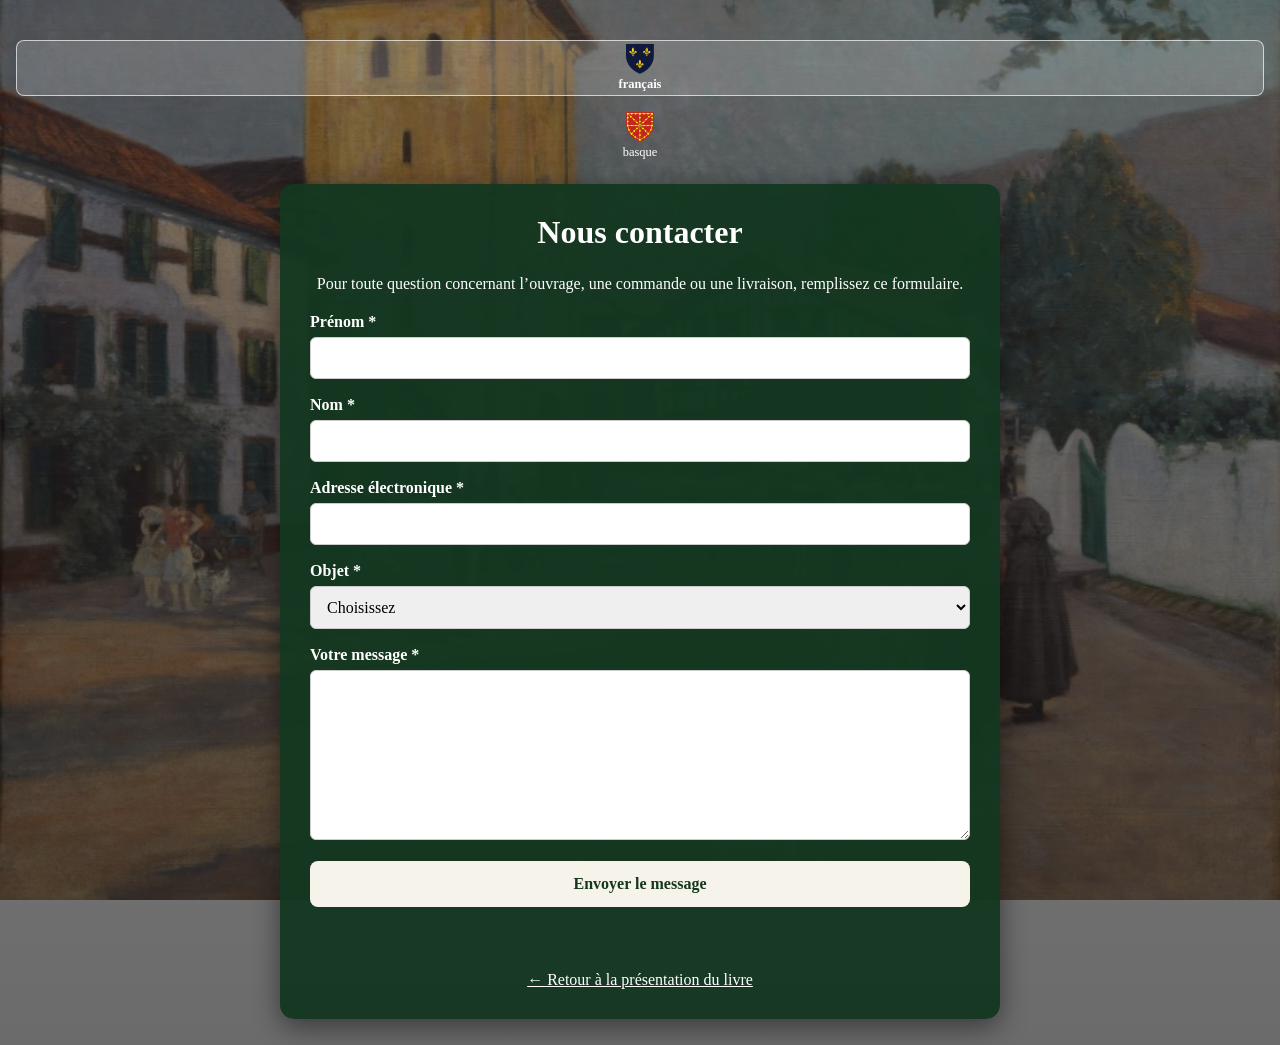
<file: contact.html>
<!DOCTYPE html>
<html data-title-eu="Gurekin harremanetan jarri" data-title-fr="Nous contacter" lang="fr">
 <head>
  <meta charset="utf-8"/>
  <meta content="width=device-width,initial-scale=1.0" name="viewport"/>
  <title>
   Nous contacter
  </title>
  <style>
   *{box-sizing:border-box}body{margin:0;min-height:100vh;padding:26px 12px;font-family:Georgia,"Times New Roman",serif;color:white;background:linear-gradient(rgba(0,0,0,.48),rgba(0,0,0,.58)),url("Un dimanche d'été à Ascain.jpeg") center/cover fixed;}main{width:min(720px,97%);margin:0 auto;padding:30px;border-radius:14px;background:rgba(20,55,32,.95);box-shadow:0 8px 28px rgba(0,0,0,.48)}h1{margin-top:0;text-align:center}.introduction{text-align:center;line-height:1.55}.champ{margin-bottom:17px}label{display:block;margin-bottom:6px;font-weight:bold}input,select,textarea{width:100%;padding:11px 12px;border:1px solid #ccc;border-radius:6px;font:inherit}textarea{min-height:170px;resize:vertical}button{display:block;width:100%;padding:14px;border:0;border-radius:8px;background:#f6f3ea;color:rgb(20,55,32);font:inherit;font-weight:bold;cursor:pointer}button:hover{background:#ffe9a8}#messageEtat{min-height:24px;text-align:center;font-weight:bold}.retour{display:block;margin-top:24px;color:white;text-align:center}@media(max-width:520px){body{padding:8px 4px;background-attachment:scroll}main{width:99%;padding:22px 14px}}
   [data-page-title-lang][hidden]{display:none!important}
  </style>
  <link href="langues.css" rel="stylesheet"/>
  <link rel="stylesheet" href="https://herriabihotzean.fr/hb-home.css">
<script src="https://herriabihotzean.fr/hb-home.js" defer></script>
 </head>
 <body>
  <main>
   <h1>
    <span data-page-title-lang="fr">
     Nous contacter
    </span>
    <span data-page-title-lang="eu" hidden="">
     Gurekin harremanetan jarri
    </span>
   </h1>
   <p class="introduction">
    Pour toute question concernant l’ouvrage, une commande ou une livraison, remplissez ce formulaire.
   </p>
   <form id="formulaireContact" method="post" target="reponseInvisible">
    <input name="type" type="hidden" value="contact"/>
    <div class="champ">
     <label for="prenom">
      Prénom *
     </label>
     <input id="prenom" name="prenom" required="" type="text"/>
    </div>
    <div class="champ">
     <label for="nom">
      Nom *
     </label>
     <input id="nom" name="nom" required="" type="text"/>
    </div>
    <div class="champ">
     <label for="email">
      Adresse électronique *
     </label>
     <input id="email" name="email" required="" type="email"/>
    </div>
    <div class="champ">
     <label for="objet">
      Objet *
     </label>
     <select id="objet" name="objet" required="">
      <option value="">
       Choisissez
      </option>
      <option>
       Question sur le livre
      </option>
      <option>
       Question sur une commande
      </option>
      <option>
       Question sur une livraison
      </option>
      <option>
       Autre demande
      </option>
     </select>
    </div>
    <div class="champ">
     <label for="message">
      Votre message *
     </label>
     <textarea id="message" name="message" required=""></textarea>
    </div>
    <button type="submit">
     Envoyer le message
    </button>
    <p id="messageEtat">
    </p>
   </form>
   <iframe hidden="" name="reponseInvisible" title="Réponse du formulaire">
   </iframe>
   <a class="retour" href="livre.html">
    ← Retour à la présentation du livre
   </a>
  </main>
  <script>
   "use strict";const URL_APPS_SCRIPT="COLLEZ_ICI_URL_APPS_SCRIPT";const f=document.getElementById("formulaireContact"),m=document.getElementById("messageEtat");f.action=URL_APPS_SCRIPT;f.addEventListener("submit",e=>{if(URL_APPS_SCRIPT.includes("COLLEZ_ICI")){e.preventDefault();m.textContent="Le formulaire doit encore être relié à Google Apps Script.";return}m.textContent="Envoi du message…";setTimeout(()=>{m.textContent="Votre message a été transmis.";f.reset()},1000)});
  </script>
  <script src="langues.js">
  </script>
 </body>
</html>
</file>
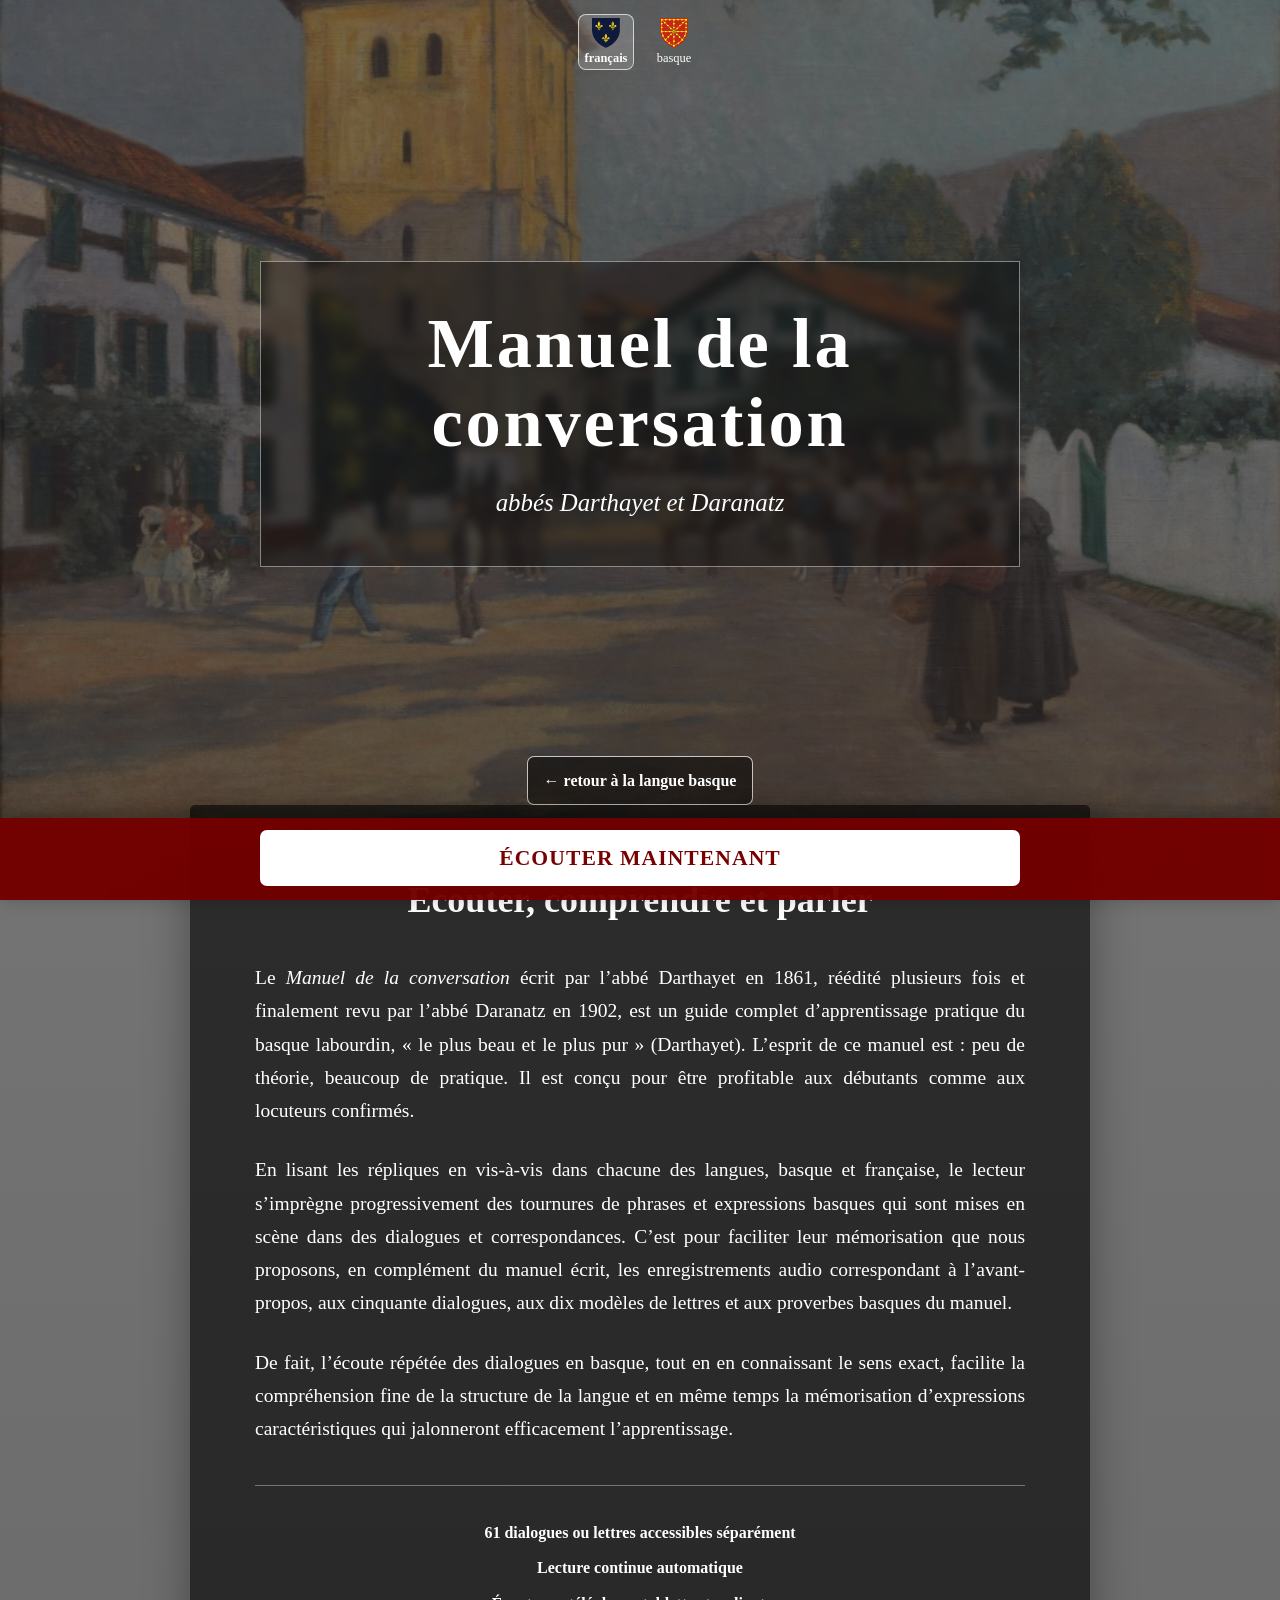
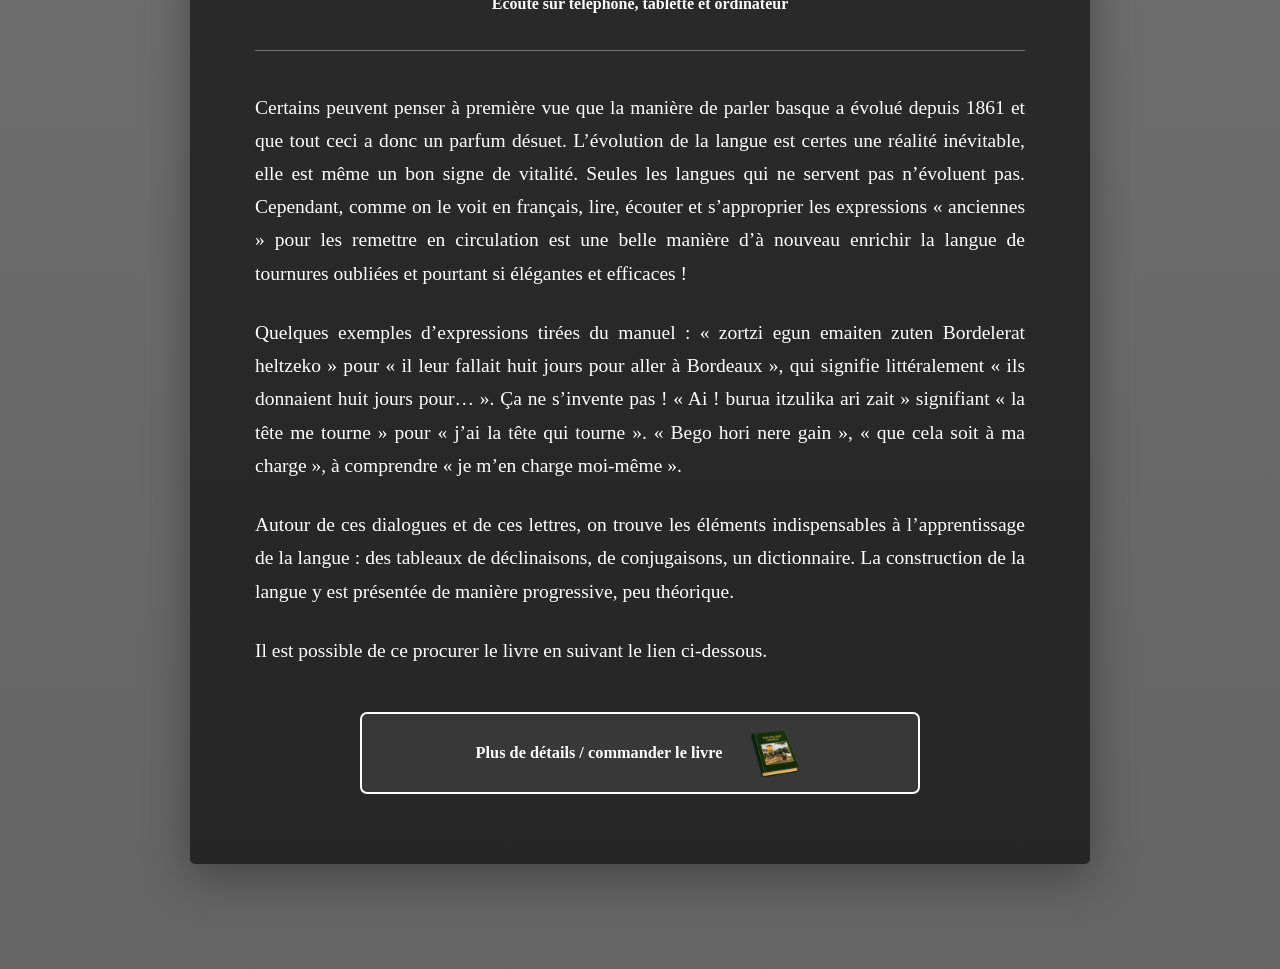
<file: presentation.html>
<!DOCTYPE html>
<html data-title-eu="Mintzatzen ikhasteko esku-liburua" data-title-fr="Manuel de la conversation" lang="fr">
 <head>
  <meta charset="utf-8"/>
  <meta content="width=device-width,initial-scale=1.0,viewport-fit=cover" name="viewport"/>
  <title>
   Manuel de la conversation
  </title>
  <style>
   *{box-sizing:border-box}html{scroll-behavior:smooth}
body{margin:0;padding:0 0 105px;font-family:Georgia,"Times New Roman",serif;background:linear-gradient(rgba(20,20,20,.56),rgba(20,20,20,.66)),url("Un dimanche d'été à Ascain.jpeg") center/cover fixed;color:white;line-height:1.7}
.page{width:min(900px,calc(100% - 32px));margin:0 auto}
header{min-height:72vh;display:flex;align-items:center;justify-content:center;text-align:center;padding:70px 20px}
.titre{max-width:760px;padding:42px 30px;border:1px solid rgba(255,255,255,.45);background:rgba(0,0,0,.32);backdrop-filter:blur(4px)}
h1{margin:0;font-size:clamp(2.1rem,7vw,4.4rem);line-height:1.12;letter-spacing:.04em}.sous-titre{margin:20px 0 0;font-size:clamp(1.1rem,3vw,1.55rem);font-style:italic}
main{margin-bottom:40px}.contenu{padding:clamp(28px,6vw,65px);border-radius:5px;background:rgba(0,0,0,.62);box-shadow:0 12px 45px rgba(0,0,0,.34)}
h2{margin-top:0;font-size:clamp(1.55rem,4vw,2.25rem);text-align:center}.contenu>p{margin:0 0 1.35em;font-size:clamp(1.05rem,2.5vw,1.22rem);text-align:justify;hyphens:auto}
.caracteristiques{margin:40px 0;padding:25px;border-top:1px solid rgba(255,255,255,.35);border-bottom:1px solid rgba(255,255,255,.35);text-align:center}.caracteristiques p{margin:8px 0}
.bouton-details{display:flex;align-items:center;justify-content:center;gap:14px;width:min(560px,100%);min-height:74px;margin:45px auto 5px;padding:12px 18px 12px 24px;border:2px solid white;border-radius:7px;background:rgba(255,255,255,.08);color:white;font:inherit;font-size:1.02rem;font-weight:bold;text-align:center;text-decoration:none;transition:.2s}.bouton-details:hover,.bouton-details:focus-visible{background:white;color:#222;transform:translateY(-2px)}.icone-livre{width:74px;height:54px;object-fit:contain;flex:0 0 auto}
.bandeau-ecouter{position:fixed;z-index:1000;right:0;bottom:0;left:0;min-height:82px;padding:12px max(18px,env(safe-area-inset-right)) calc(12px + env(safe-area-inset-bottom)) max(18px,env(safe-area-inset-left));background:rgba(115,0,0,.97);box-shadow:0 -5px 20px rgba(0,0,0,.35)}
#ouvrirLecteur{display:block;width:min(760px,100%);min-height:56px;margin:0 auto;border:2px solid white;border-radius:7px;background:white;color:#790000;font:inherit;font-size:clamp(1.05rem,3.5vw,1.35rem);font-weight:bold;letter-spacing:.05em;cursor:pointer}
#lecteurPleinEcran{position:fixed;z-index:5000;inset:0;display:none;width:100vw;height:100dvh;background:#111;overflow:hidden}#lecteurPleinEcran.ouvert{display:block}#cadreLecteur{display:block;width:100vw;height:100dvh;border:0;background:#111}
@media(max-width:600px){body{background-attachment:scroll}header{min-height:65vh;padding:40px 10px}.titre{padding:35px 18px}.page{width:min(100% - 20px,900px)}.contenu{padding:28px 20px}
.contenu>p{
    text-align:justify;
    text-justify:inter-word;
    hyphens:auto;
    -webkit-hyphens:auto;
}

.bouton-details{padding-left:16px;font-size:.92rem}.icone-livre{width:62px;height:48px}}
.retour-site{display:block;width:max-content;max-width:calc(100% - 32px);margin:18px auto 0;padding:10px 16px;border:1px solid rgba(255,255,255,.75);border-radius:7px;background:rgba(0,0,0,.48);color:white;text-decoration:none;text-align:center;font-weight:bold}.retour-site:hover,.retour-site:focus-visible{background:white;color:#222}
.titre-ouvrage{
    font-style:italic;
}
   [data-lang][hidden]{display:none!important}
   [data-page-title-lang][hidden]{display:none!important}
  </style>
  <link href="langues.css" rel="stylesheet"/>
  <link rel="stylesheet" href="https://herriabihotzean.fr/hb-home.css">
  <script src="https://herriabihotzean.fr/hb-home.js" defer></script>
 </head>
 <body>
  <header>
   <div class="titre">
    <h1 id="titreProduit">
     <span data-page-title-lang="fr">
      Manuel de la conversation
     </span>
     <span data-page-title-lang="eu" hidden="">
      Mintzatzen ikhasteko esku-liburua
     </span>
    </h1>
    <p class="sous-titre" id="sousTitreProduit">
     <span data-page-title-lang="fr">
      abbés Darthayet et Daranatz
     </span>
     <span data-page-title-lang="eu" hidden="">
      Darthayet eta Daranatz apezek
     </span>     
    </p>
   </div>
  </header>
  <a class="retour-site" href="https://herriabihotzean.github.io/herriabihotzean-site/langue-basque.html">
   ← retour à la langue basque
  </a>
  <main class="page">
   <article class="contenu">
    <h2>
     <span data-page-title-lang="fr">
      Écouter, comprendre et parler
     </span>
     <span data-page-title-lang="eu" hidden="">
      Entzun, ulertu eta mintzatu
     </span>
    </h2>
    <p data-lang="fr">
     Le <span class="titre-ouvrage">Manuel de la conversation</span> écrit par l’abbé Darthayet en 1861, réédité plusieurs fois et finalement revu par l’abbé Daranatz en 1902, est un guide complet d’apprentissage pratique du basque labourdin, « le plus beau et le plus pur » (Darthayet). L’esprit de ce manuel est : peu de théorie, beaucoup de pratique. Il est conçu pour être profitable aux débutants comme aux locuteurs confirmés.
    </p>
    <p data-lang="eu" hidden="">
     <span class="titre-ouvrage">Mintzatzen ikhasteko esku-liburua</span> <span style="white-space: nowrap;">1861<sup>ean</sup></span> Darthayet apezak idatzi eta hainbat aldiz berrargitaratu ondoan Daranatz apezak 1902<sup>an</sup> berrikusi zuen. Esku-liburua mintzatzen ikhasteko lapurtarren ikaskuntza praktikorako gida oso bat da, Darthayeten hitzetan, <span style="white-space: nowrap;">« ederrena</span> eta <span style="white-space: nowrap;">garbiena »</span> den euskararena. Eskuliburu hunen izpiritua hau da : teoria guti eta praktika ainitz. Hasiberrientzat bezain onuragarri izateko egina da, baita hiztun trebeentzat ere.
    </p>
    <p data-lang="fr">
     En lisant les répliques en vis-à-vis dans chacune des langues, basque et française, le lecteur s’imprègne progressivement des tournures de phrases et expressions basques qui sont mises en scène dans des dialogues et correspondances. C’est pour faciliter leur mémorisation que nous proposons, en complément du manuel écrit, les enregistrements audio correspondant à l’avant-propos, aux cinquante dialogues, aux dix modèles de lettres et aux proverbes basques du manuel.
    </p>
    <p data-lang="eu" hidden="">
     Euskarazko eta frantsesezko erantzunak parez pare irakurriz, irakurlea emeki-emeki solasaldi eta gutunetan agertzen diren euskal esamoldeez jabetzen da. Haien oroimena errazteko, liburuaz gain aitzin-solasaren, berrogeita hamar solasaldien, hamar gutun ereduen eta erran-zaharren grabaketak eskaintzen ditugu.
    </p>
    <p data-lang="fr">
     De fait, l’écoute répétée des dialogues en basque, tout en en connaissant le sens exact, facilite la compréhension fine de la structure de la langue et en même temps la mémorisation d’expressions caractéristiques qui jalonneront efficacement l’apprentissage.
    </p>
    <p data-lang="eu" hidden="">
     Solasaldiak behin eta berriz entzuteak, haien erranahi zehatza ezagutuz, hizkuntzaren egitura hobeki ulertzea eta ikaskuntza aberastuko duten esamolde bereziak gogoan hartzea errazten du.
    </p>
    <div class="caracteristiques">
     <p>
      <strong>
       61 dialogues ou lettres accessibles séparément
      </strong>
     </p>
     <p>
      <strong>
       Lecture continue automatique
      </strong>
     </p>
     <p>
      <strong>
       Écoute sur téléphone, tablette et ordinateur
      </strong>
     </p>
    </div>
    <p data-lang="fr">
     Certains peuvent penser à première vue que la manière de parler basque a évolué depuis 1861 et que tout ceci a donc un parfum désuet. L’évolution de la langue est certes une réalité inévitable, elle est même un bon signe de vitalité. Seules les langues qui ne servent pas n’évoluent pas. Cependant, comme on le voit en français, lire, écouter et s’approprier les expressions « anciennes » pour les remettre en circulation est une belle manière d’à nouveau enrichir la langue de tournures oubliées et pourtant si élégantes et efficaces !
    </p>
    <p data-lang="eu" hidden="">
     Zenbaitek lehen behakoan uste izan dezakete 1861<sup>az</sup> geroz euskararen mintzatzeko moldea aldatu dela eta guzi hunek, beraz, zaharkitu usain zerbait baduela. Hizkuntzaren bilakaera ezin baztertuzko egia da, eta haren bizi-indarraren seinale ederra ere bai. Ez baitira baliatzen ez diren hizkuntzak baizik aldatzen ez direnak. Halere, frantsesean ikus daitekeen bezala, erran-molde « zaharrak » irakurtzea, entzutea eta gure egitea, berriz ere haiek erabileran ezartzeko, hizkuntza ahantziak izan diren eta halere hain ederrak eta eraginkorrak diren itzuliez aberasteko bide ederra da.
    </p>
    <p data-lang="fr">
     Quelques exemples d’expressions tirées du manuel : « zortzi egun emaiten zuten Bordelerat heltzeko » pour « il leur fallait huit jours pour aller à Bordeaux », qui signifie littéralement « ils donnaient huit jours pour… ». Ça ne s’invente pas ! « Ai ! burua itzulika ari zait » signifiant « la tête me tourne » pour « j’ai la tête qui tourne ». « Bego hori nere gain », « que cela soit à ma charge », à comprendre « je m’en charge moi-même ».
    </p>
    <p data-lang="eu" hidden="">
     Eskuliburutik hartutako erran-molde zenbait hemen : « zortzi egun emaiten zuten Bordelerat heltzeko », hau da, « Bordelerat joaiteko zortzi egun behar zituzten », hitzez hitz « zortzi egun emaiten zituzten... » erran nahi duena. Hori ez da asmatzen ! « Ai ! burua itzulika ari zait », hots, « burua itzultzen zait ». Edo berriz : « Bego hori nere gain », erran nahi baita : « hori nik neure gain hartzen dut », edo, gaurko hitzez, « nihaurek eginen dut ».
    </p>
    <p data-lang="fr">
     Autour de ces dialogues et de ces lettres, on trouve les éléments indispensables à l’apprentissage de la langue : des tableaux de déclinaisons, de conjugaisons, un dictionnaire. La construction de la langue y est présentée de manière progressive, peu théorique.
    </p>
    <p data-lang="eu" hidden="">
     Solasaldi eta gutun horien inguruan hizkuntza ikasteko beharrezko diren gaiak aurkitzen dira: deklinabide- eta aditz-taulak eta hiztegi bat. Hizkuntzaren egitura emeki eta teoria gutirekin aurkezten da.
    </p>
    <p>
     Il est possible de ce procurer le livre en suivant le lien ci-dessous.
    </p>
    <a
     id="bouton-details-livre"
     class="bouton-details"
     href="https://herriabihotzean.github.io/herriabihotzean-site/produit.html?id=manuel-conversation&lang=fr"
    >
     <span>
      Plus de détails / commander le livre
     </span>
     <img alt="" aria-hidden="true" class="icone-livre" src="livre.png"/>
    </a>
   </article>
  </main>
  <div class="bandeau-ecouter">
   <button id="ouvrirLecteur" type="button">
    ÉCOUTER MAINTENANT
   </button>
  </div>
  <div aria-hidden="true" id="lecteurPleinEcran">
   <iframe allow="autoplay; fullscreen" allowfullscreen="" id="cadreLecteur" src="index.html" title="Lecteur du Manuel de la conversation">
   </iframe>
  </div>
  <script>
   "use strict";

const URL_APPS_SCRIPT =
    "https://script.google.com/macros/s/AKfycbz4yyMo6MlH493KkoFDMjgRHIOrvc88-hHMn-QMAeRZHPX8X2Xubpk8fsndOU-1nXREoA/exec";

window.recevoirProduit = function (p) {
    if (!p || !p.succes) {
        return;
    }

    const titreProduit = document.getElementById("titreProduit");
    if (titreProduit && !titreProduit.querySelector("[data-page-title-lang]")) {
        titreProduit.textContent = p?.produit?.titre || produit?.titre || "";
    }

};

(function chargerProduit() {
    const s =
        document.createElement("script");

    s.src =
        URL_APPS_SCRIPT +
        "?action=produit" +
        "&produitId=manuel-conversation" +
        "&callback=recevoirProduit";

    s.onerror = function () {
        console.info(
            "Les informations du produit n’ont pas pu être actualisées."
        );
    };

    document.head.appendChild(s);
})();

const bouton =
    document.getElementById("ouvrirLecteur");

const zone =
    document.getElementById("lecteurPleinEcran");

const cadre =
    document.getElementById("cadreLecteur");


function informerIndexPleinEcran(actif) {
    if (
        cadre &&
        cadre.contentWindow
    ) {
        cadre.contentWindow.postMessage(
            {
                type: "etat-plein-ecran-parent",
                actif: Boolean(actif)
            },
            window.location.origin
        );
    }
}


/*
 * Cette fonction ne ferme jamais index.html.
 * Elle bascule uniquement le plein écran natif du navigateur.
 */
async function basculerPleinEcranLecteur() {
    const pleinEcranActif =
        Boolean(
            document.fullscreenElement ||
            document.webkitFullscreenElement
        );

    try {
        if (pleinEcranActif) {
            if (document.exitFullscreen) {
                await document.exitFullscreen();
            } else if (
                document.webkitExitFullscreen
            ) {
                document.webkitExitFullscreen();
            }
        } else {
            if (zone.requestFullscreen) {
                await zone.requestFullscreen({
                    navigationUI: "hide"
                });
            } else if (
                zone.webkitRequestFullscreen
            ) {
                zone.webkitRequestFullscreen();
            }
        }
    } catch (erreur) {
        console.info(
            "Le changement de plein écran n’a pas pu être effectué.",
            erreur
        );
    }
}

window.basculerPleinEcranLecteur =
    basculerPleinEcranLecteur;


/*
 * Le bouton ÉCOUTER ouvre l’index, puis demande le plein écran.
 */
bouton.addEventListener(
    "click",
    async function () {
        zone.classList.add("ouvert");

        zone.setAttribute(
            "aria-hidden",
            "false"
        );

        await basculerPleinEcranLecteur();
    }
);


/*
 * Seul le bouton Retour de index.html ferme réellement le lecteur
 * et ramène à la page de présentation.
 */
window.addEventListener(
    "message",
    async function (evenement) {
        if (
            evenement.origin !==
            window.location.origin
        ) {
            return;
        }

        if (
            evenement.data ===
            "fermer-le-lecteur"
        ) {
            const pleinEcranActif =
                Boolean(
                    document.fullscreenElement ||
                    document.webkitFullscreenElement
                );

            if (pleinEcranActif) {
                try {
                    if (document.exitFullscreen) {
                        await document.exitFullscreen();
                    } else if (
                        document.webkitExitFullscreen
                    ) {
                        document.webkitExitFullscreen();
                    }
                } catch (erreur) {
                    console.info(
                        "Impossible de quitter le plein écran.",
                        erreur
                    );
                }
            }

            zone.classList.remove("ouvert");

            zone.setAttribute(
                "aria-hidden",
                "true"
            );

            informerIndexPleinEcran(false);
        }
    }
);


/*
 * Échap ne ferme pas index.html :
 * il quitte seulement le plein écran natif.
 * On transmet ensuite l’état réel à script.js.
 */
function synchroniserEtatPleinEcran() {
    const actif =
        Boolean(
            document.fullscreenElement ||
            document.webkitFullscreenElement
        );

    informerIndexPleinEcran(actif);
}

document.addEventListener(
    "fullscreenchange",
    synchroniserEtatPleinEcran
);

document.addEventListener(
    "webkitfullscreenchange",
    synchroniserEtatPleinEcran
);
  </script>
  <script src="langues.js"></script>

<script>
"use strict";

(function () {

  const boutonLivre =
    document.getElementById(
      "bouton-details-livre"
    );

  if (!boutonLivre) {
    return;
  }

  function mettreAJourLienLivre(langue) {

    const lang =
      langue === "eu"
        ? "eu"
        : "fr";

    boutonLivre.href =
      "https://herriabihotzean.fr/" +
      "produit.html?id=manuel-conversation&lang=" +
      lang;
  }

  /*
   * Langue actuellement sélectionnée.
   */
  let langueInitiale =
    "fr";

  if (
    typeof window.hbCurrentLanguage ===
    "function"
  ) {
    langueInitiale =
      window.hbCurrentLanguage() === "eu"
        ? "eu"
        : "fr";

  } else {

    try {
      langueInitiale =
        localStorage.getItem(
          "herria_langue"
        ) === "eu"
          ? "eu"
          : "fr";
    } catch (_) {}
  }

  mettreAJourLienLivre(
    langueInitiale
  );

  /*
   * Si le visiteur change de langue
   * alors qu'il est sur presentation.html.
   */
  document.addEventListener(
    "herria-language-change",
    function (evenement) {

      const nouvelleLangue =
        evenement.detail &&
        evenement.detail.lang === "eu"
          ? "eu"
          : "fr";

      mettreAJourLienLivre(
        nouvelleLangue
      );
    }
  );

})();
</script>

</body>
</html>
</body>
</html>
</file>
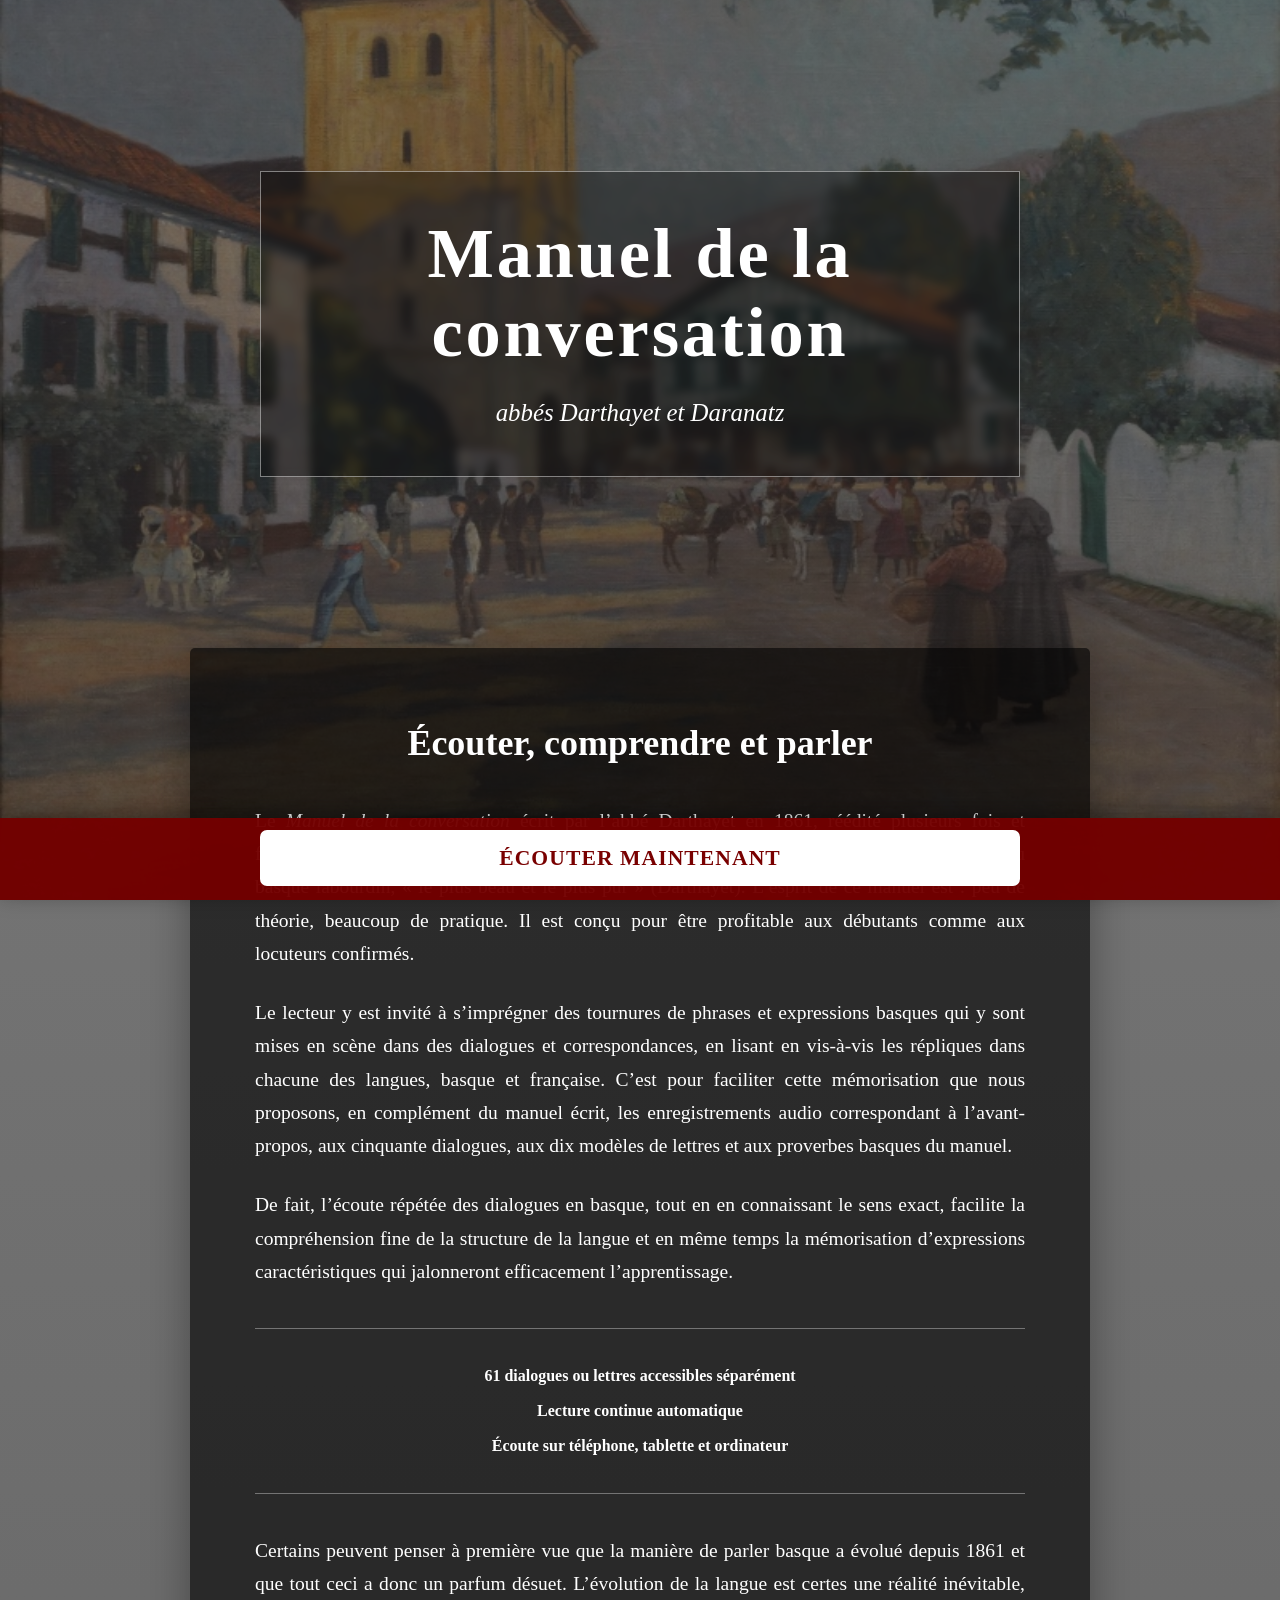
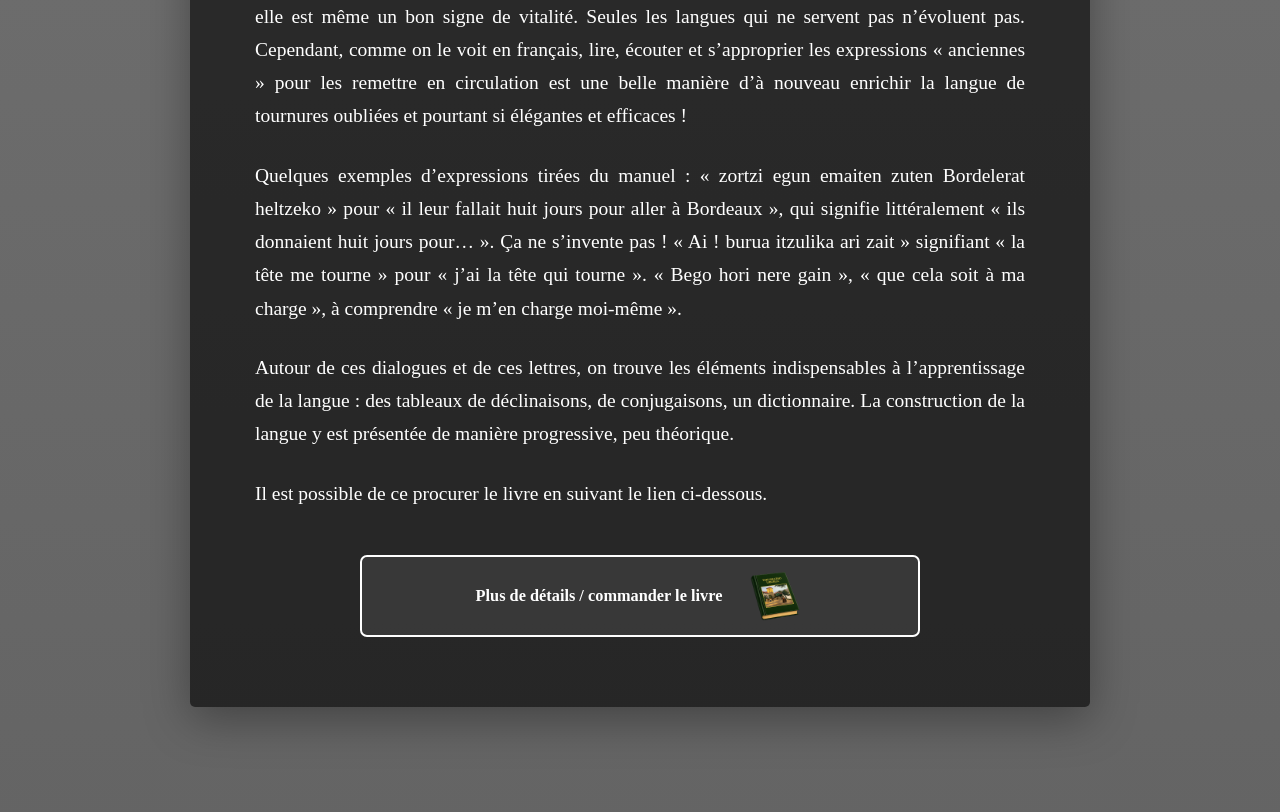
<file: presentation_corrigee.html>
<!DOCTYPE html>
<html lang="fr">
<head>
<meta charset="UTF-8">
<meta name="viewport" content="width=device-width,initial-scale=1.0,viewport-fit=cover">
<title>Manuel de la conversation</title>
<style>
*{box-sizing:border-box}html{scroll-behavior:smooth}
body{margin:0;padding:0 0 105px;font-family:Georgia,"Times New Roman",serif;background:linear-gradient(rgba(20,20,20,.56),rgba(20,20,20,.66)),url("Un dimanche d'été à Ascain.jpeg") center/cover fixed;color:white;line-height:1.7}
.page{width:min(900px,calc(100% - 32px));margin:0 auto}
header{min-height:72vh;display:flex;align-items:center;justify-content:center;text-align:center;padding:70px 20px}
.titre{max-width:760px;padding:42px 30px;border:1px solid rgba(255,255,255,.45);background:rgba(0,0,0,.32);backdrop-filter:blur(4px)}
h1{margin:0;font-size:clamp(2.1rem,7vw,4.4rem);line-height:1.12;letter-spacing:.04em}.sous-titre{margin:20px 0 0;font-size:clamp(1.1rem,3vw,1.55rem);font-style:italic}
main{margin-bottom:40px}.contenu{padding:clamp(28px,6vw,65px);border-radius:5px;background:rgba(0,0,0,.62);box-shadow:0 12px 45px rgba(0,0,0,.34)}
h2{margin-top:0;font-size:clamp(1.55rem,4vw,2.25rem);text-align:center}.contenu>p{margin:0 0 1.35em;font-size:clamp(1.05rem,2.5vw,1.22rem);text-align:justify;hyphens:auto}
.caracteristiques{margin:40px 0;padding:25px;border-top:1px solid rgba(255,255,255,.35);border-bottom:1px solid rgba(255,255,255,.35);text-align:center}.caracteristiques p{margin:8px 0}
.bouton-details{display:flex;align-items:center;justify-content:center;gap:14px;width:min(560px,100%);min-height:74px;margin:45px auto 5px;padding:12px 18px 12px 24px;border:2px solid white;border-radius:7px;background:rgba(255,255,255,.08);color:white;font:inherit;font-size:1.02rem;font-weight:bold;text-align:center;text-decoration:none;transition:.2s}.bouton-details:hover,.bouton-details:focus-visible{background:white;color:#222;transform:translateY(-2px)}.icone-livre{width:74px;height:54px;object-fit:contain;flex:0 0 auto}
.bandeau-ecouter{position:fixed;z-index:1000;right:0;bottom:0;left:0;min-height:82px;padding:12px max(18px,env(safe-area-inset-right)) calc(12px + env(safe-area-inset-bottom)) max(18px,env(safe-area-inset-left));background:rgba(115,0,0,.97);box-shadow:0 -5px 20px rgba(0,0,0,.35)}
#ouvrirLecteur{display:block;width:min(760px,100%);min-height:56px;margin:0 auto;border:2px solid white;border-radius:7px;background:white;color:#790000;font:inherit;font-size:clamp(1.05rem,3.5vw,1.35rem);font-weight:bold;letter-spacing:.05em;cursor:pointer}
#lecteurPleinEcran{position:fixed;z-index:5000;inset:0;display:none;width:100vw;height:100dvh;background:#111;overflow:hidden}#lecteurPleinEcran.ouvert{display:block}#cadreLecteur{display:block;width:100vw;height:100dvh;border:0;background:#111}
@media(max-width:600px){body{background-attachment:scroll}header{min-height:65vh;padding:40px 10px}.titre{padding:35px 18px}.page{width:min(100% - 20px,900px)}.contenu{padding:28px 20px}.contenu>p{text-align:left;hyphens:none}.bouton-details{padding-left:16px;font-size:.92rem}.icone-livre{width:62px;height:48px}}
</style>
</head>
<body>
<header><div class="titre"><h1 id="titreProduit">Manuel de la conversation</h1><p id="sousTitreProduit" class="sous-titre">abbés Darthayet et Daranatz</p></div></header>
<main class="page"><article class="contenu">
<h2>Écouter, comprendre et parler</h2>
<p>Le <em>Manuel de la conversation</em> écrit par l’abbé Darthayet en 1861, réédité plusieurs fois et finalement revu par l’abbé Daranatz en 1902, est un guide complet d’apprentissage pratique du basque labourdin, « le plus beau et le plus pur » (Darthayet). L’esprit de ce manuel est : peu de théorie, beaucoup de pratique. Il est conçu pour être profitable aux débutants comme aux locuteurs confirmés.</p>
<p>Le lecteur y est invité à s’imprégner des tournures de phrases et expressions basques qui y sont mises en scène dans des dialogues et correspondances, en lisant en vis-à-vis les répliques dans chacune des langues, basque et française. C’est pour faciliter cette mémorisation que nous proposons, en complément du manuel écrit, les enregistrements audio correspondant à l’avant-propos, aux cinquante dialogues, aux dix modèles de lettres et aux proverbes basques du manuel.</p>
<p>De fait, l’écoute répétée des dialogues en basque, tout en en connaissant le sens exact, facilite la compréhension fine de la structure de la langue et en même temps la mémorisation d’expressions caractéristiques qui jalonneront efficacement l’apprentissage.</p>
<div class="caracteristiques"><p><strong>61 dialogues ou lettres accessibles séparément</strong></p><p><strong>Lecture continue automatique</strong></p><p><strong>Écoute sur téléphone, tablette et ordinateur</strong></p></div>
<p>Certains peuvent penser à première vue que la manière de parler basque a évolué depuis 1861 et que tout ceci a donc un parfum désuet. L’évolution de la langue est certes une réalité inévitable, elle est même un bon signe de vitalité. Seules les langues qui ne servent pas n’évoluent pas. Cependant, comme on le voit en français, lire, écouter et s’approprier les expressions « anciennes » pour les remettre en circulation est une belle manière d’à nouveau enrichir la langue de tournures oubliées et pourtant si élégantes et efficaces !</p>
<p>Quelques exemples d’expressions tirées du manuel : « zortzi egun emaiten zuten Bordelerat heltzeko » pour « il leur fallait huit jours pour aller à Bordeaux », qui signifie littéralement « ils donnaient huit jours pour… ». Ça ne s’invente pas ! « Ai ! burua itzulika ari zait » signifiant « la tête me tourne » pour « j’ai la tête qui tourne ». « Bego hori nere gain », « que cela soit à ma charge », à comprendre « je m’en charge moi-même ».</p>
<p>Autour de ces dialogues et de ces lettres, on trouve les éléments indispensables à l’apprentissage de la langue : des tableaux de déclinaisons, de conjugaisons, un dictionnaire. La construction de la langue y est présentée de manière progressive, peu théorique.</p>
<p>Il est possible de ce procurer le livre en suivant le lien ci-dessous.</p>
<a class="bouton-details" href="livre.html"><span>Plus de détails / commander le livre</span><img class="icone-livre" src="livre.png" alt="" aria-hidden="true"></a>
</article></main>
<div class="bandeau-ecouter"><button id="ouvrirLecteur" type="button">ÉCOUTER MAINTENANT</button></div>
<div id="lecteurPleinEcran" aria-hidden="true"><iframe id="cadreLecteur" src="index.html" title="Lecteur du Manuel de la conversation" allow="autoplay; fullscreen" allowfullscreen></iframe></div>
<script>
"use strict";
const URL_APPS_SCRIPT="https://script.google.com/macros/s/AKfycbz4yyMo6MlH493KkoFDMjgRHIOrvc88-hHMn-QMAeRZHPX8X2Xubpk8fsndOU-1nXREoA/exec";
window.recevoirProduit=function(p){if(!p||!p.succes)return;document.getElementById("titreProduit").textContent=p.produit.titre;document.getElementById("sousTitreProduit").textContent=p.produit.sousTitre||"";document.title=p.produit.titre};
(function(){const s=document.createElement("script");s.src=URL_APPS_SCRIPT+"?action=produit&produitId=manuel-conversation&callback=recevoirProduit";s.onerror=()=>console.info("Les informations du produit n’ont pas pu être actualisées.");document.head.appendChild(s)})();
const bouton=document.getElementById("ouvrirLecteur"),zone=document.getElementById("lecteurPleinEcran");

async function basculerPleinEcranLecteur(){
    const actif=zone.classList.contains("ouvert");

    if(actif){
        zone.classList.remove("ouvert");
        zone.setAttribute("aria-hidden","true");

        try{
            if(document.fullscreenElement&&document.exitFullscreen){
                await document.exitFullscreen();
            }else if(document.webkitFullscreenElement&&document.webkitExitFullscreen){
                document.webkitExitFullscreen();
            }
        }catch(e){
            console.info("Impossible de quitter le plein écran.",e);
        }

        const cadre=document.getElementById("cadreLecteur");
        if(cadre&&cadre.contentWindow){
            cadre.contentWindow.postMessage(
                {type:"etat-plein-ecran-parent",actif:false},
                window.location.origin
            );
        }

        return;
    }

    zone.classList.add("ouvert");
    zone.setAttribute("aria-hidden","false");

    try{
        if(zone.requestFullscreen){
            await zone.requestFullscreen({navigationUI:"hide"});
        }else if(zone.webkitRequestFullscreen){
            zone.webkitRequestFullscreen();
        }
    }catch(e){
        console.info("Affichage étendu sans plein écran natif.",e);
    }

    const cadre=document.getElementById("cadreLecteur");
    if(cadre&&cadre.contentWindow){
        cadre.contentWindow.postMessage(
            {type:"etat-plein-ecran-parent",actif:true},
            window.location.origin
        );
    }
}

window.basculerPleinEcranLecteur=basculerPleinEcranLecteur;

bouton.addEventListener("click",function(){
    basculerPleinEcranLecteur();
});

window.addEventListener("message",function(e){
    if(e.origin!==window.location.origin){
        return;
    }

    if(e.data==="fermer-le-lecteur"){
        basculerPleinEcranLecteur();
    }
});
</script>
</body>
</html>
</file>
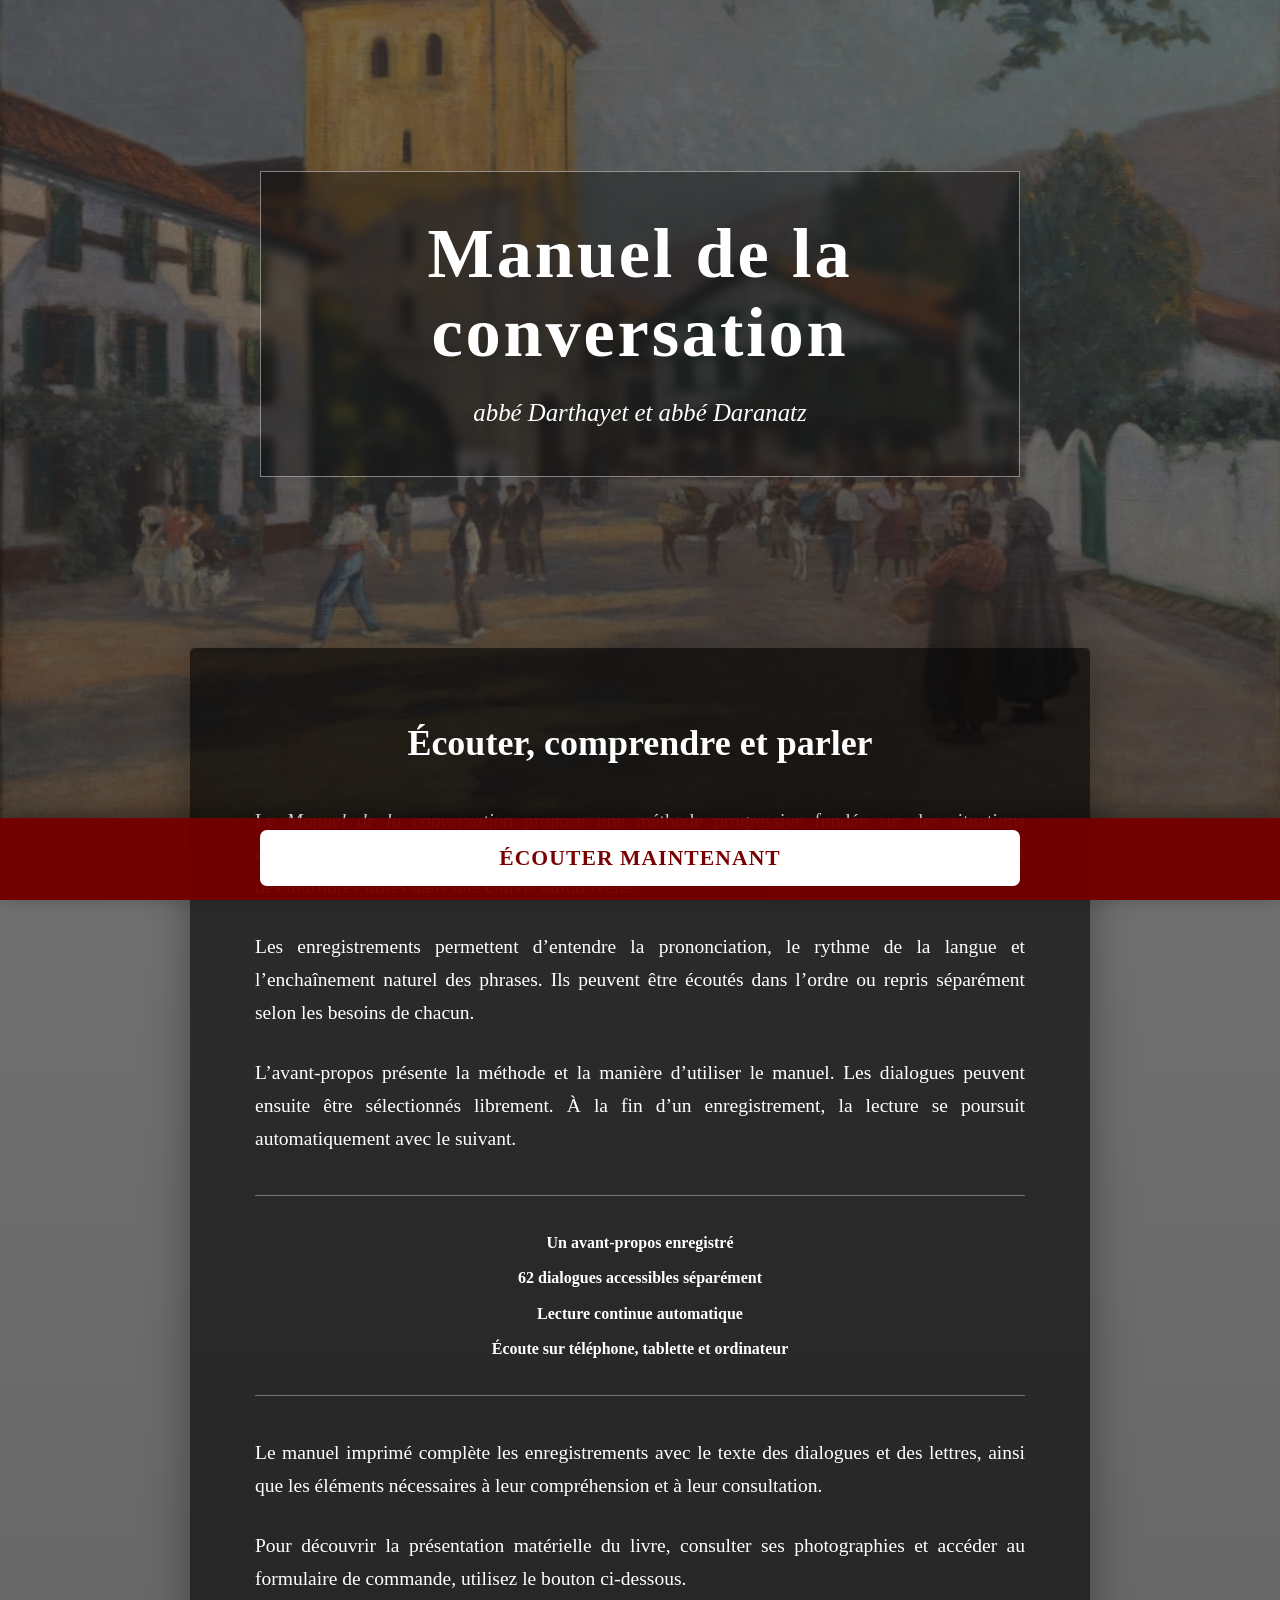
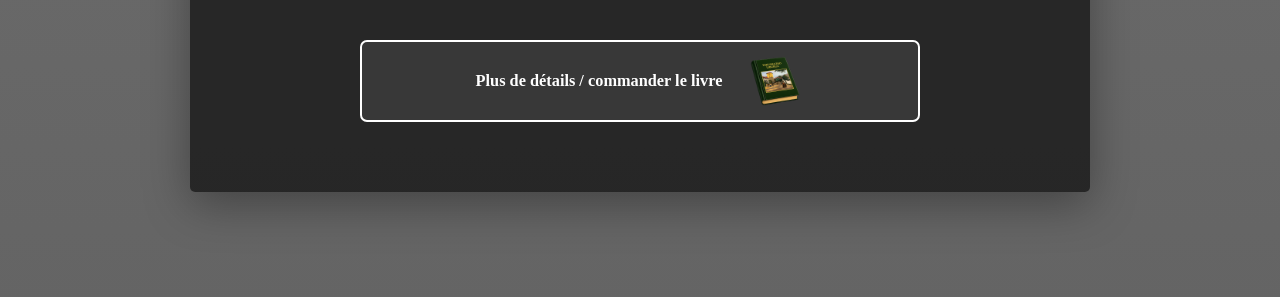
<file: presentation_dynamique.html>
<!DOCTYPE html>
<html lang="fr">
<head>
<meta charset="UTF-8">
<meta name="viewport" content="width=device-width,initial-scale=1.0,viewport-fit=cover">
<title>Manuel de la conversation</title>
<style>
*{box-sizing:border-box}html{scroll-behavior:smooth}
body{margin:0;padding:0 0 105px;font-family:"Bell MT","Times New Roman",serif;background:linear-gradient(rgba(20,20,20,.56),rgba(20,20,20,.66)),url("Un dimanche d'été à Ascain.jpeg") center/cover fixed;color:white;line-height:1.7}
.page{width:min(900px,calc(100% - 32px));margin:0 auto}
header{min-height:72vh;display:flex;align-items:center;justify-content:center;text-align:center;padding:70px 20px}
.titre{max-width:760px;padding:42px 30px;border:1px solid rgba(255,255,255,.45);background:rgba(0,0,0,.32);backdrop-filter:blur(4px)}
h1{margin:0;font-size:clamp(2.1rem,7vw,4.4rem);line-height:1.12;letter-spacing:.04em}.sous-titre{margin:20px 0 0;font-size:clamp(1.1rem,3vw,1.55rem);font-style:italic}
main{margin-bottom:40px}.contenu{padding:clamp(28px,6vw,65px);border-radius:5px;background:rgba(0,0,0,.62);box-shadow:0 12px 45px rgba(0,0,0,.34)}
h2{margin-top:0;font-size:clamp(1.55rem,4vw,2.25rem);text-align:center}.contenu>p{margin:0 0 1.35em;font-size:clamp(1.05rem,2.5vw,1.22rem);text-align:justify;hyphens:auto}
.caracteristiques{margin:40px 0;padding:25px;border-top:1px solid rgba(255,255,255,.35);border-bottom:1px solid rgba(255,255,255,.35);text-align:center}.caracteristiques p{margin:8px 0}
.bouton-details{display:flex;align-items:center;justify-content:center;gap:14px;width:min(560px,100%);min-height:74px;margin:45px auto 5px;padding:12px 18px 12px 24px;border:2px solid white;border-radius:7px;background:rgba(255,255,255,.08);color:white;font:inherit;font-size:1.02rem;font-weight:bold;text-align:center;text-decoration:none;transition:.2s}.bouton-details:hover,.bouton-details:focus-visible{background:white;color:#222;transform:translateY(-2px)}.icone-livre{width:74px;height:54px;object-fit:contain;flex:0 0 auto}
.bandeau-ecouter{position:fixed;z-index:1000;right:0;bottom:0;left:0;min-height:82px;padding:12px max(18px,env(safe-area-inset-right)) calc(12px + env(safe-area-inset-bottom)) max(18px,env(safe-area-inset-left));background:rgba(115,0,0,.97);box-shadow:0 -5px 20px rgba(0,0,0,.35)}
#ouvrirLecteur{display:block;width:min(760px,100%);min-height:56px;margin:0 auto;border:2px solid white;border-radius:7px;background:white;color:#790000;font:inherit;font-size:clamp(1.05rem,3.5vw,1.35rem);font-weight:bold;letter-spacing:.05em;cursor:pointer}
#lecteurPleinEcran{position:fixed;z-index:5000;inset:0;display:none;width:100vw;height:100dvh;background:#111;overflow:hidden}#lecteurPleinEcran.ouvert{display:block}#cadreLecteur{display:block;width:100vw;height:100dvh;border:0;background:#111}
@media(max-width:600px){body{background-attachment:scroll}header{min-height:65vh;padding:40px 10px}.titre{padding:35px 18px}.page{width:min(100% - 20px,900px)}.contenu{padding:28px 20px}.contenu>p{text-align:left;hyphens:none}.bouton-details{padding-left:16px;font-size:.92rem}.icone-livre{width:62px;height:48px}}
</style>
</head>
<body>
<header><div class="titre"><h1 id="titreProduit">Manuel de la conversation</h1><p id="sousTitreProduit" class="sous-titre">abbé Darthayet et abbé Daranatz</p></div></header>
<main class="page"><article class="contenu">
<h2>Écouter, comprendre et parler</h2>
<p>Le <em>Manuel de la conversation</em> propose une méthode progressive fondée sur des situations concrètes de la vie quotidienne. Chaque dialogue permet de découvrir des mots, des expressions et des tournures utiles dans une conversation réelle.</p>
<p>Les enregistrements permettent d’entendre la prononciation, le rythme de la langue et l’enchaînement naturel des phrases. Ils peuvent être écoutés dans l’ordre ou repris séparément selon les besoins de chacun.</p>
<p>L’avant-propos présente la méthode et la manière d’utiliser le manuel. Les dialogues peuvent ensuite être sélectionnés librement. À la fin d’un enregistrement, la lecture se poursuit automatiquement avec le suivant.</p>
<div class="caracteristiques"><p><strong>Un avant-propos enregistré</strong></p><p><strong>62 dialogues accessibles séparément</strong></p><p><strong>Lecture continue automatique</strong></p><p><strong>Écoute sur téléphone, tablette et ordinateur</strong></p></div>
<p>Le manuel imprimé complète les enregistrements avec le texte des dialogues et des lettres, ainsi que les éléments nécessaires à leur compréhension et à leur consultation.</p>
<p>Pour découvrir la présentation matérielle du livre, consulter ses photographies et accéder au formulaire de commande, utilisez le bouton ci-dessous.</p>
<a class="bouton-details" href="livre.html"><span>Plus de détails / commander le livre</span><img class="icone-livre" src="livre.png" alt="" aria-hidden="true"></a>
</article></main>
<div class="bandeau-ecouter"><button id="ouvrirLecteur" type="button">ÉCOUTER MAINTENANT</button></div>
<div id="lecteurPleinEcran" aria-hidden="true"><iframe id="cadreLecteur" src="index.html" title="Lecteur du Manuel de la conversation" allow="autoplay; fullscreen" allowfullscreen></iframe></div>
<script>
"use strict";
const URL_APPS_SCRIPT="https://script.google.com/macros/s/AKfycbz4yyMo6MlH493KkoFDMjgRHIOrvc88-hHMn-QMAeRZHPX8X2Xubpk8fsndOU-1nXREoA/exec";
window.recevoirProduit=function(p){if(!p||!p.succes)return;document.getElementById("titreProduit").textContent=p.produit.titre;document.getElementById("sousTitreProduit").textContent=p.produit.sousTitre||"";document.title=p.produit.titre};
(function(){const s=document.createElement("script");s.src=URL_APPS_SCRIPT+"?action=produit&produitId=manuel-conversation&callback=recevoirProduit";s.onerror=()=>console.info("Les informations du produit n’ont pas pu être actualisées.");document.head.appendChild(s)})();
const bouton=document.getElementById("ouvrirLecteur"),zone=document.getElementById("lecteurPleinEcran");
bouton.addEventListener("click",async()=>{zone.classList.add("ouvert");zone.setAttribute("aria-hidden","false");try{if(zone.requestFullscreen)await zone.requestFullscreen({navigationUI:"hide"});else if(zone.webkitRequestFullscreen)zone.webkitRequestFullscreen()}catch(e){console.info("Affichage étendu sans plein écran natif.",e)}});
window.addEventListener("message",e=>{if(e.data==="fermer-le-lecteur"){zone.classList.remove("ouvert");zone.setAttribute("aria-hidden","true");if(document.fullscreenElement&&document.exitFullscreen)document.exitFullscreen().catch(()=>{})}});
</script>
</body>
</html>
</file>
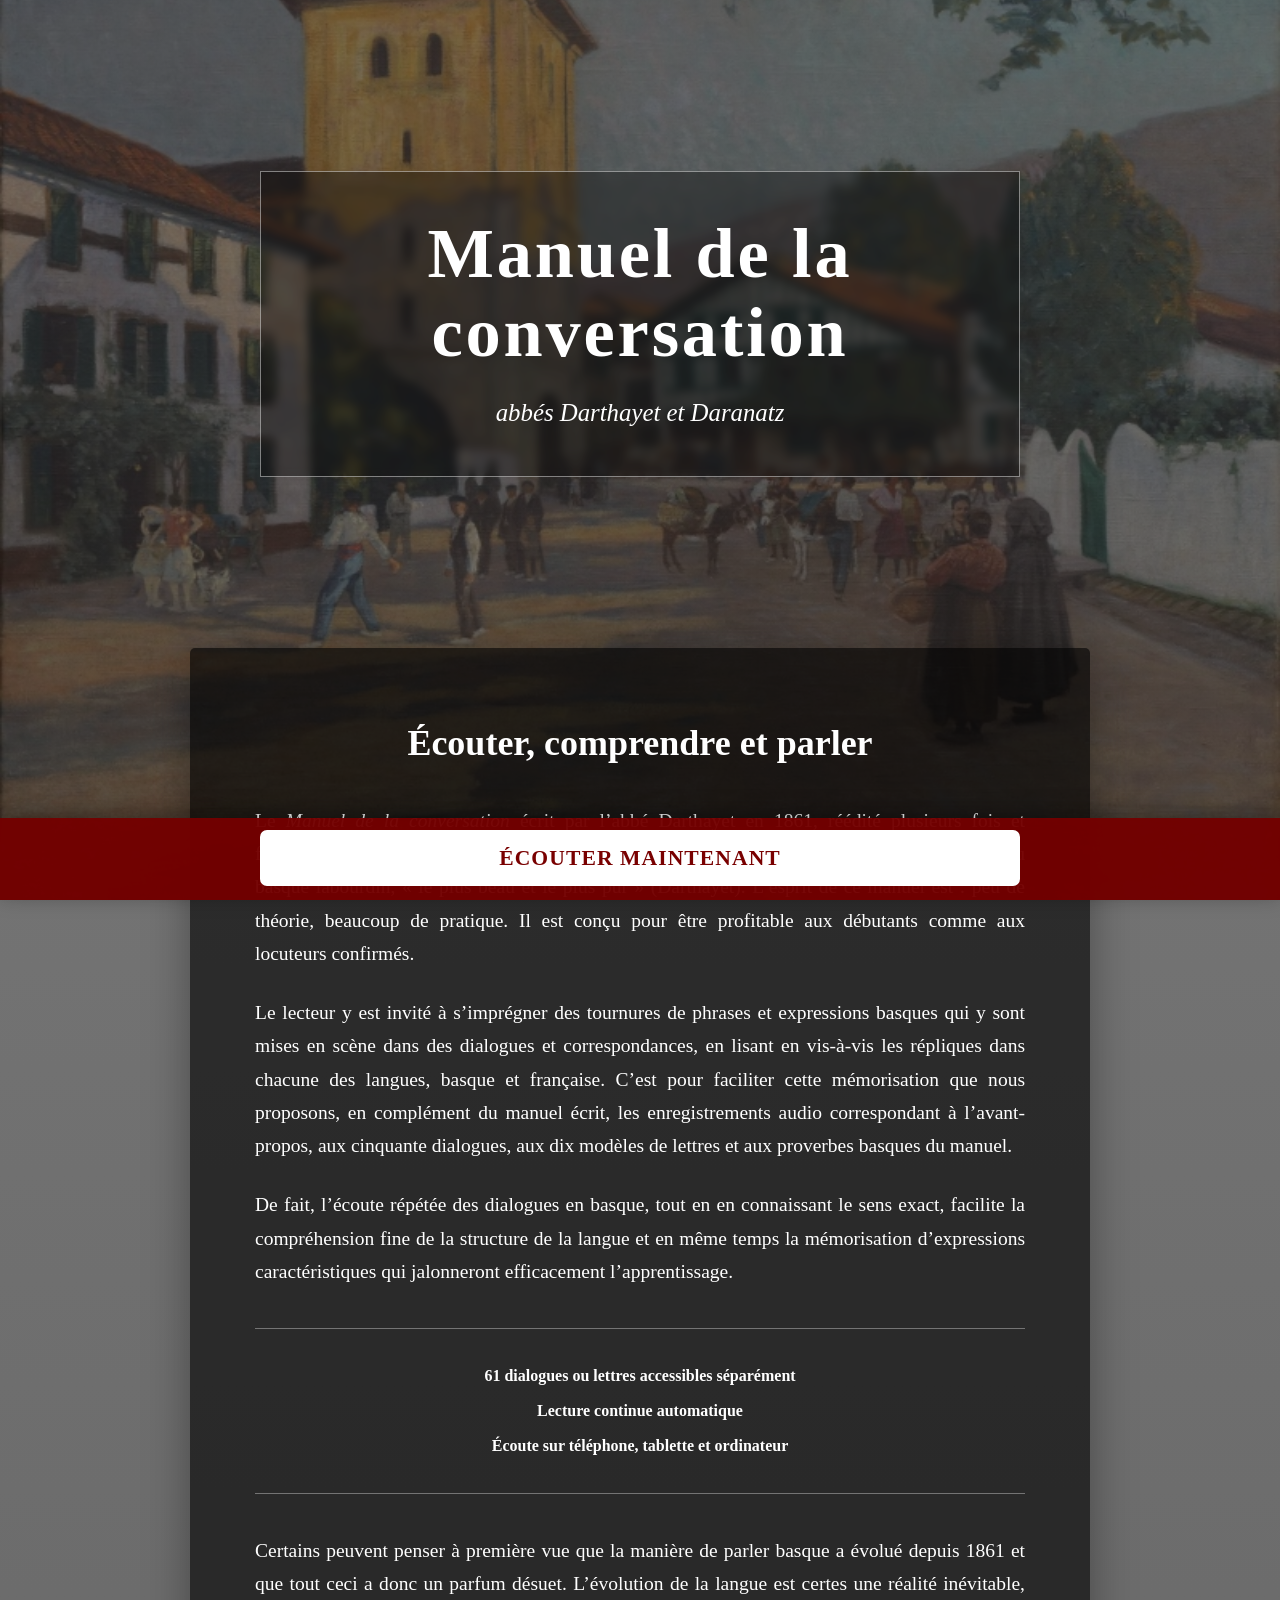
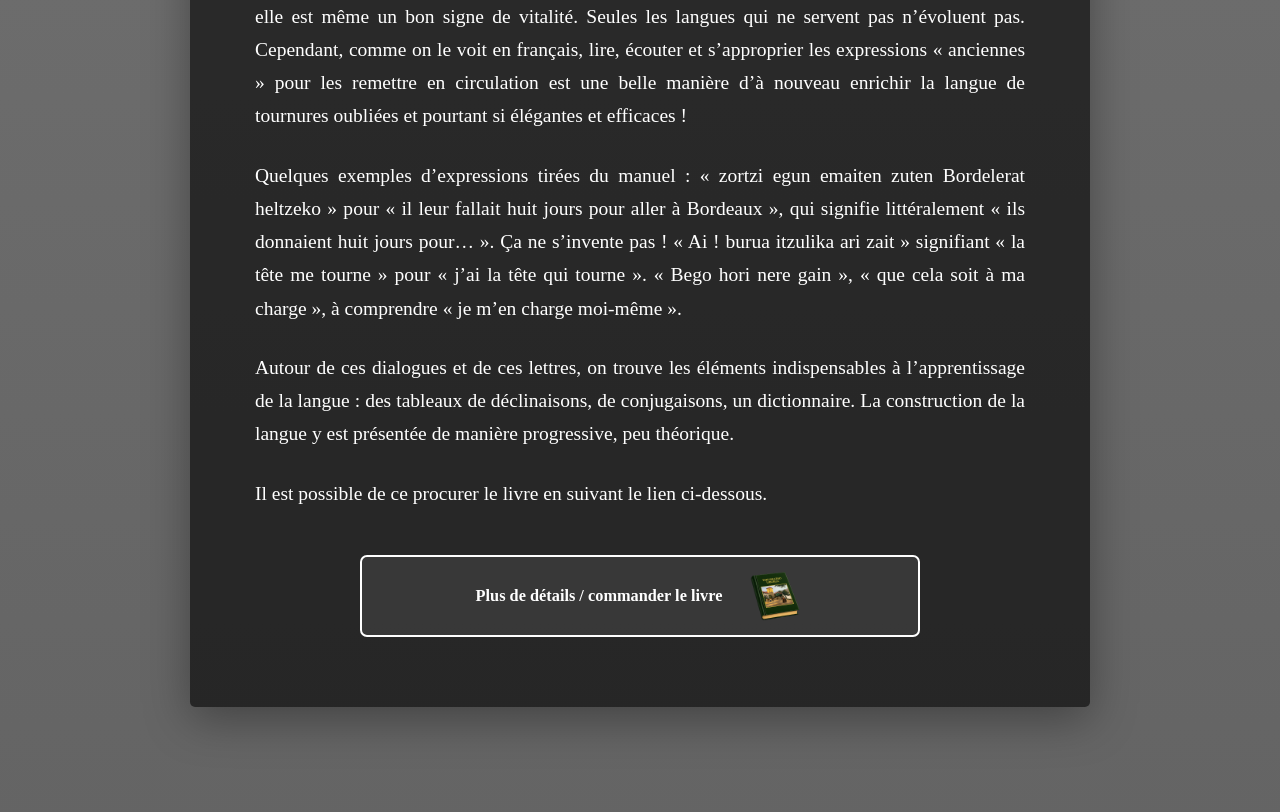
<file: presentation_index_reste_ouvert.html>
<!DOCTYPE html>
<html lang="fr">
<head>
<meta charset="UTF-8">
<meta name="viewport" content="width=device-width,initial-scale=1.0,viewport-fit=cover">
<title>Manuel de la conversation</title>
<style>
*{box-sizing:border-box}html{scroll-behavior:smooth}
body{margin:0;padding:0 0 105px;font-family:Georgia,"Times New Roman",serif;background:linear-gradient(rgba(20,20,20,.56),rgba(20,20,20,.66)),url("Un dimanche d'été à Ascain.jpeg") center/cover fixed;color:white;line-height:1.7}
.page{width:min(900px,calc(100% - 32px));margin:0 auto}
header{min-height:72vh;display:flex;align-items:center;justify-content:center;text-align:center;padding:70px 20px}
.titre{max-width:760px;padding:42px 30px;border:1px solid rgba(255,255,255,.45);background:rgba(0,0,0,.32);backdrop-filter:blur(4px)}
h1{margin:0;font-size:clamp(2.1rem,7vw,4.4rem);line-height:1.12;letter-spacing:.04em}.sous-titre{margin:20px 0 0;font-size:clamp(1.1rem,3vw,1.55rem);font-style:italic}
main{margin-bottom:40px}.contenu{padding:clamp(28px,6vw,65px);border-radius:5px;background:rgba(0,0,0,.62);box-shadow:0 12px 45px rgba(0,0,0,.34)}
h2{margin-top:0;font-size:clamp(1.55rem,4vw,2.25rem);text-align:center}.contenu>p{margin:0 0 1.35em;font-size:clamp(1.05rem,2.5vw,1.22rem);text-align:justify;hyphens:auto}
.caracteristiques{margin:40px 0;padding:25px;border-top:1px solid rgba(255,255,255,.35);border-bottom:1px solid rgba(255,255,255,.35);text-align:center}.caracteristiques p{margin:8px 0}
.bouton-details{display:flex;align-items:center;justify-content:center;gap:14px;width:min(560px,100%);min-height:74px;margin:45px auto 5px;padding:12px 18px 12px 24px;border:2px solid white;border-radius:7px;background:rgba(255,255,255,.08);color:white;font:inherit;font-size:1.02rem;font-weight:bold;text-align:center;text-decoration:none;transition:.2s}.bouton-details:hover,.bouton-details:focus-visible{background:white;color:#222;transform:translateY(-2px)}.icone-livre{width:74px;height:54px;object-fit:contain;flex:0 0 auto}
.bandeau-ecouter{position:fixed;z-index:1000;right:0;bottom:0;left:0;min-height:82px;padding:12px max(18px,env(safe-area-inset-right)) calc(12px + env(safe-area-inset-bottom)) max(18px,env(safe-area-inset-left));background:rgba(115,0,0,.97);box-shadow:0 -5px 20px rgba(0,0,0,.35)}
#ouvrirLecteur{display:block;width:min(760px,100%);min-height:56px;margin:0 auto;border:2px solid white;border-radius:7px;background:white;color:#790000;font:inherit;font-size:clamp(1.05rem,3.5vw,1.35rem);font-weight:bold;letter-spacing:.05em;cursor:pointer}
#lecteurPleinEcran{position:fixed;z-index:5000;inset:0;display:none;width:100vw;height:100dvh;background:#111;overflow:hidden}#lecteurPleinEcran.ouvert{display:block}#cadreLecteur{display:block;width:100vw;height:100dvh;border:0;background:#111}
@media(max-width:600px){body{background-attachment:scroll}header{min-height:65vh;padding:40px 10px}.titre{padding:35px 18px}.page{width:min(100% - 20px,900px)}.contenu{padding:28px 20px}.contenu>p{text-align:left;hyphens:none}.bouton-details{padding-left:16px;font-size:.92rem}.icone-livre{width:62px;height:48px}}
</style>
</head>
<body>
<header><div class="titre"><h1 id="titreProduit">Manuel de la conversation</h1><p id="sousTitreProduit" class="sous-titre">abbés Darthayet et Daranatz</p></div></header>
<main class="page"><article class="contenu">
<h2>Écouter, comprendre et parler</h2>
<p>Le <em>Manuel de la conversation</em> écrit par l’abbé Darthayet en 1861, réédité plusieurs fois et finalement revu par l’abbé Daranatz en 1902, est un guide complet d’apprentissage pratique du basque labourdin, « le plus beau et le plus pur » (Darthayet). L’esprit de ce manuel est : peu de théorie, beaucoup de pratique. Il est conçu pour être profitable aux débutants comme aux locuteurs confirmés.</p>
<p>Le lecteur y est invité à s’imprégner des tournures de phrases et expressions basques qui y sont mises en scène dans des dialogues et correspondances, en lisant en vis-à-vis les répliques dans chacune des langues, basque et française. C’est pour faciliter cette mémorisation que nous proposons, en complément du manuel écrit, les enregistrements audio correspondant à l’avant-propos, aux cinquante dialogues, aux dix modèles de lettres et aux proverbes basques du manuel.</p>
<p>De fait, l’écoute répétée des dialogues en basque, tout en en connaissant le sens exact, facilite la compréhension fine de la structure de la langue et en même temps la mémorisation d’expressions caractéristiques qui jalonneront efficacement l’apprentissage.</p>
<div class="caracteristiques"><p><strong>61 dialogues ou lettres accessibles séparément</strong></p><p><strong>Lecture continue automatique</strong></p><p><strong>Écoute sur téléphone, tablette et ordinateur</strong></p></div>
<p>Certains peuvent penser à première vue que la manière de parler basque a évolué depuis 1861 et que tout ceci a donc un parfum désuet. L’évolution de la langue est certes une réalité inévitable, elle est même un bon signe de vitalité. Seules les langues qui ne servent pas n’évoluent pas. Cependant, comme on le voit en français, lire, écouter et s’approprier les expressions « anciennes » pour les remettre en circulation est une belle manière d’à nouveau enrichir la langue de tournures oubliées et pourtant si élégantes et efficaces !</p>
<p>Quelques exemples d’expressions tirées du manuel : « zortzi egun emaiten zuten Bordelerat heltzeko » pour « il leur fallait huit jours pour aller à Bordeaux », qui signifie littéralement « ils donnaient huit jours pour… ». Ça ne s’invente pas ! « Ai ! burua itzulika ari zait » signifiant « la tête me tourne » pour « j’ai la tête qui tourne ». « Bego hori nere gain », « que cela soit à ma charge », à comprendre « je m’en charge moi-même ».</p>
<p>Autour de ces dialogues et de ces lettres, on trouve les éléments indispensables à l’apprentissage de la langue : des tableaux de déclinaisons, de conjugaisons, un dictionnaire. La construction de la langue y est présentée de manière progressive, peu théorique.</p>
<p>Il est possible de ce procurer le livre en suivant le lien ci-dessous.</p>
<a class="bouton-details" href="livre.html"><span>Plus de détails / commander le livre</span><img class="icone-livre" src="livre.png" alt="" aria-hidden="true"></a>
</article></main>
<div class="bandeau-ecouter"><button id="ouvrirLecteur" type="button">ÉCOUTER MAINTENANT</button></div>
<div id="lecteurPleinEcran" aria-hidden="true"><iframe id="cadreLecteur" src="index.html" title="Lecteur du Manuel de la conversation" allow="autoplay; fullscreen" allowfullscreen></iframe></div>
<script>
"use strict";

const URL_APPS_SCRIPT =
    "https://script.google.com/macros/s/AKfycbz4yyMo6MlH493KkoFDMjgRHIOrvc88-hHMn-QMAeRZHPX8X2Xubpk8fsndOU-1nXREoA/exec";

window.recevoirProduit = function (p) {
    if (!p || !p.succes) {
        return;
    }

    document.getElementById("titreProduit").textContent =
        p.produit.titre;

    document.getElementById("sousTitreProduit").textContent =
        p.produit.sousTitre || "";

    document.title =
        p.produit.titre;
};

(function chargerProduit() {
    const s =
        document.createElement("script");

    s.src =
        URL_APPS_SCRIPT +
        "?action=produit" +
        "&produitId=manuel-conversation" +
        "&callback=recevoirProduit";

    s.onerror = function () {
        console.info(
            "Les informations du produit n’ont pas pu être actualisées."
        );
    };

    document.head.appendChild(s);
})();

const bouton =
    document.getElementById("ouvrirLecteur");

const zone =
    document.getElementById("lecteurPleinEcran");

const cadre =
    document.getElementById("cadreLecteur");


function informerIndexPleinEcran(actif) {
    if (
        cadre &&
        cadre.contentWindow
    ) {
        cadre.contentWindow.postMessage(
            {
                type: "etat-plein-ecran-parent",
                actif: Boolean(actif)
            },
            window.location.origin
        );
    }
}


/*
 * Cette fonction ne ferme jamais index.html.
 * Elle bascule uniquement le plein écran natif du navigateur.
 */
async function basculerPleinEcranLecteur() {
    const pleinEcranActif =
        Boolean(
            document.fullscreenElement ||
            document.webkitFullscreenElement
        );

    try {
        if (pleinEcranActif) {
            if (document.exitFullscreen) {
                await document.exitFullscreen();
            } else if (
                document.webkitExitFullscreen
            ) {
                document.webkitExitFullscreen();
            }
        } else {
            if (zone.requestFullscreen) {
                await zone.requestFullscreen({
                    navigationUI: "hide"
                });
            } else if (
                zone.webkitRequestFullscreen
            ) {
                zone.webkitRequestFullscreen();
            }
        }
    } catch (erreur) {
        console.info(
            "Le changement de plein écran n’a pas pu être effectué.",
            erreur
        );
    }
}

window.basculerPleinEcranLecteur =
    basculerPleinEcranLecteur;


/*
 * Le bouton ÉCOUTER ouvre l’index, puis demande le plein écran.
 */
bouton.addEventListener(
    "click",
    async function () {
        zone.classList.add("ouvert");

        zone.setAttribute(
            "aria-hidden",
            "false"
        );

        await basculerPleinEcranLecteur();
    }
);


/*
 * Seul le bouton Retour de index.html ferme réellement le lecteur
 * et ramène à la page de présentation.
 */
window.addEventListener(
    "message",
    async function (evenement) {
        if (
            evenement.origin !==
            window.location.origin
        ) {
            return;
        }

        if (
            evenement.data ===
            "fermer-le-lecteur"
        ) {
            const pleinEcranActif =
                Boolean(
                    document.fullscreenElement ||
                    document.webkitFullscreenElement
                );

            if (pleinEcranActif) {
                try {
                    if (document.exitFullscreen) {
                        await document.exitFullscreen();
                    } else if (
                        document.webkitExitFullscreen
                    ) {
                        document.webkitExitFullscreen();
                    }
                } catch (erreur) {
                    console.info(
                        "Impossible de quitter le plein écran.",
                        erreur
                    );
                }
            }

            zone.classList.remove("ouvert");

            zone.setAttribute(
                "aria-hidden",
                "true"
            );

            informerIndexPleinEcran(false);
        }
    }
);


/*
 * Échap ne ferme pas index.html :
 * il quitte seulement le plein écran natif.
 * On transmet ensuite l’état réel à script.js.
 */
function synchroniserEtatPleinEcran() {
    const actif =
        Boolean(
            document.fullscreenElement ||
            document.webkitFullscreenElement
        );

    informerIndexPleinEcran(actif);
}

document.addEventListener(
    "fullscreenchange",
    synchroniserEtatPleinEcran
);

document.addEventListener(
    "webkitfullscreenchange",
    synchroniserEtatPleinEcran
);
</script>
</body>
</html>
</file>
<file: langues.css>
.language-switcher{position:relative;z-index:1000;display:flex;justify-content:center;align-items:flex-start;gap:14px;margin:10px auto 16px;padding:5px;flex-wrap:wrap}.language-choice{display:flex;flex-direction:column;align-items:center;justify-content:flex-start;appearance:none;border:0;background:transparent;color:inherit;cursor:pointer;padding:3px 5px;border-radius:7px;font:inherit;text-align:center;min-width:54px}.language-choice img{display:block;width:30px;height:30px;object-fit:contain;margin:0 auto 3px}.language-choice span{display:block;font-size:.78rem;line-height:1.1;text-transform:none}.language-choice.active{background:rgba(255,255,255,.16);box-shadow:0 0 0 1px rgba(255,255,255,.72)}.language-choice:focus-visible{outline:2px solid currentColor;outline-offset:2px}@media(max-width:520px){.language-switcher{gap:8px}.language-choice img{width:26px;height:26px}.language-choice span{font-size:.72rem}}


.language-choice .language-label{display:block!important;visibility:visible!important;opacity:1!important;position:static!important;width:auto!important;height:auto!important;overflow:visible!important;margin:0!important;padding:0!important;color:inherit!important;font-family:Georgia,"Times New Roman",serif!important;font-size:.78rem!important;font-weight:400!important;line-height:1.2!important;white-space:nowrap!important;text-indent:0!important;text-transform:none!important}
@media(max-width:520px){.language-choice .language-label{font-size:.72rem!important}}

.language-choice.active .language-label{font-weight:700!important}
</file>
